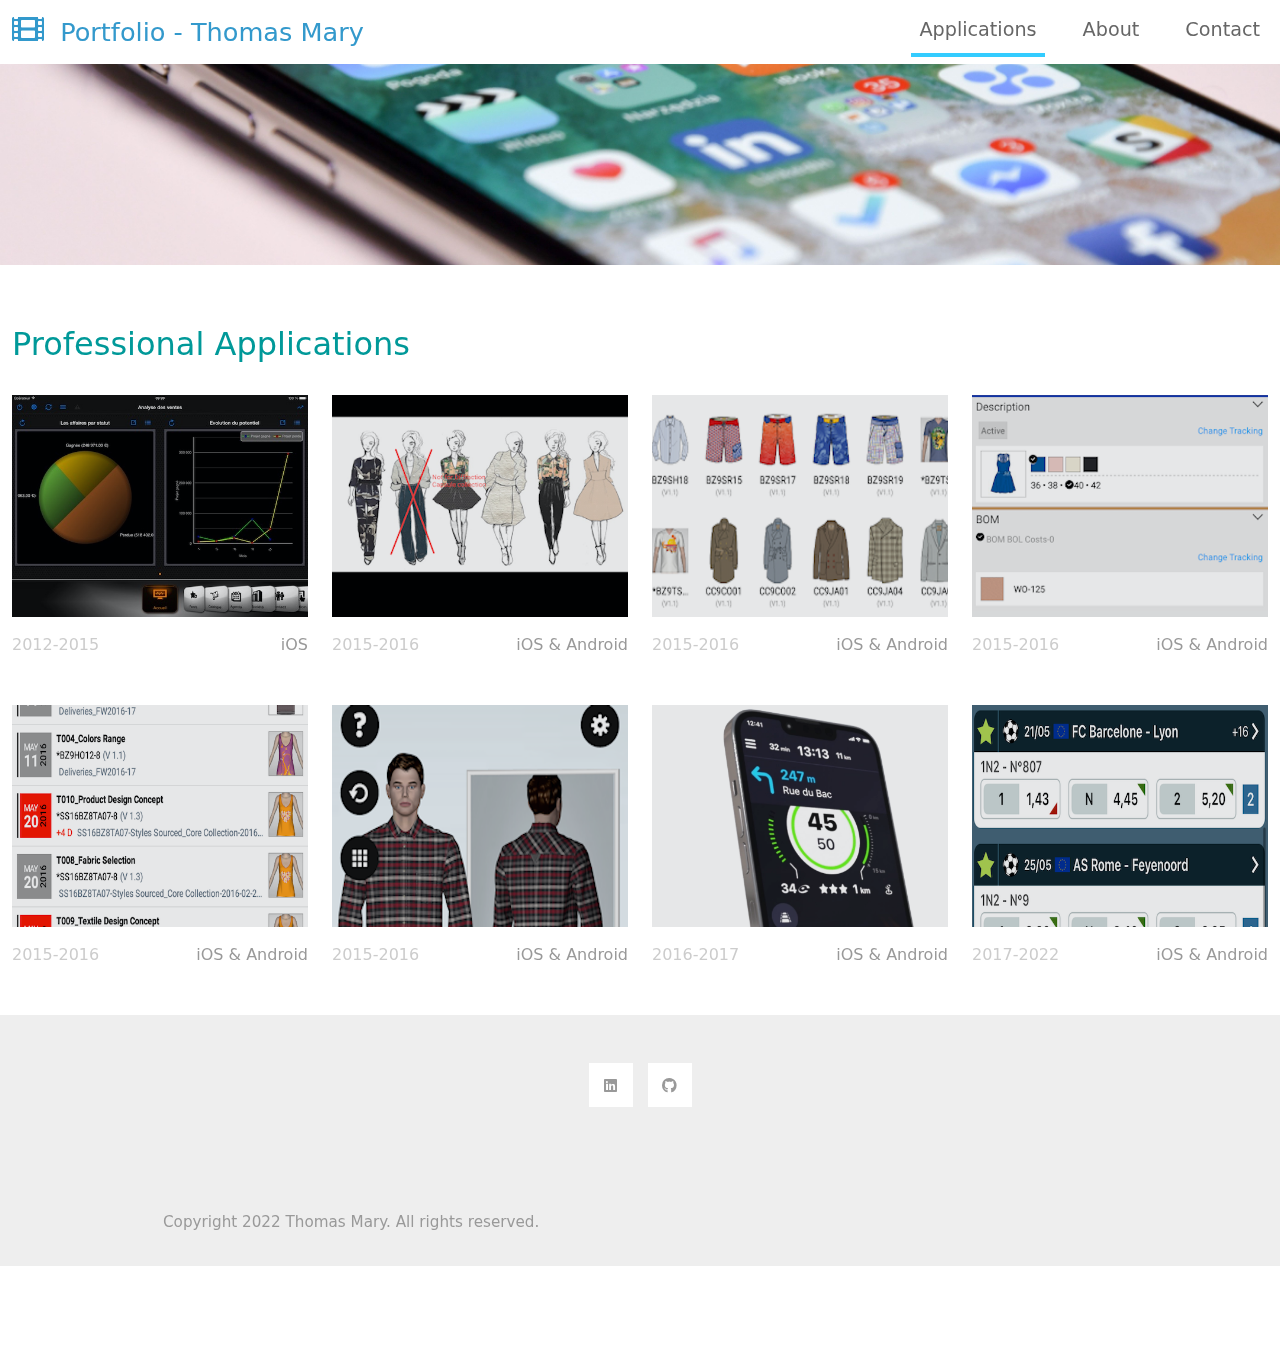
<file: index.html>
<!DOCTYPE html>
<html lang="en">
<head>
    <meta charset="UTF-8">
    <meta name="viewport" content="width=device-width, initial-scale=1.0">
    <title>Portfolio - Thomas Mary</title>
    <link rel="stylesheet" href="css/bootstrap.min.css">
    <link rel="stylesheet" href="fontawesome/css/all.min.css">
    <link rel="stylesheet" href="css/templatemo-style.css">

</head>
<body>
    <!-- Page Loader -->
    <div id="loader-wrapper">
        <div id="loader"></div>

        <div class="loader-section section-left"></div>
        <div class="loader-section section-right"></div>

    </div>
    <nav class="navbar navbar-expand-lg">
        <div class="container-fluid">
            <a class="navbar-brand" href="#">
                <i class="fas fa-film mr-2"></i>
                Portfolio - Thomas Mary
            </a>
            <button class="navbar-toggler" type="button" data-toggle="collapse" data-target="#navbarSupportedContent" aria-controls="navbarSupportedContent" aria-expanded="false" aria-label="Toggle navigation">
                <i class="fas fa-bars"></i>
            </button>
            <div class="collapse navbar-collapse" id="navbarSupportedContent">
            <ul class="navbar-nav ml-auto mb-2 mb-lg-0">
                <li class="nav-item">
                    <a class="nav-link nav-link-1 active" aria-current="page" href="index.html">Applications</a>
                </li>
                <li class="nav-item">
                    <a class="nav-link nav-link-3" href="about.html">About</a>
                </li>
                <li class="nav-item">
                    <a class="nav-link nav-link-4" href="contact.html">Contact</a>
                </li>
            </ul>
            </div>
        </div>
    </nav>


    <div class="tm-hero d-flex justify-content-center align-items-center" data-parallax="scroll" data-image-src="img/iphone.jpg">
    </div>


    <div class="container-fluid tm-container-content tm-mt-60">
        <div class="row mb-4">
            <h2 class="col-6 tm-text-primary">Professional Applications</h2>
        </div>
        <div class="row tm-mb-90 tm-gallery">
        	<div class="col-xl-3 col-lg-4 col-md-6 col-sm-6 col-12 mb-5">
                <figure class="effect-ming tm-video-item">
                    <img src="img/xo/xo-6.jpeg" alt="Image" class="img-fluid">
                    <figcaption class="d-flex align-items-center justify-content-center">
                        <h2>XO CRM</h2>
                        <a href="xo-details.html">View more</a>
                    </figcaption>
                </figure>
                <div class="d-flex justify-content-between tm-text-gray">
                    <span class="tm-text-gray-light">2012-2015</span>
                    <span>iOS</span>
                </div>
            </div>

            <div class="col-xl-3 col-lg-4 col-md-6 col-sm-6 col-12 mb-5">
                <figure class="effect-ming tm-video-item">
                    <img src="img/lectra/snapshot/unamed2.png" alt="Image" class="img-fluid">
                    <figcaption class="d-flex align-items-center justify-content-center">
                        <h2>Lectra SnapShot</h2>
                        <a href="lectra-snapshot.html">View more</a>
                    </figcaption>
                </figure>
                <div class="d-flex justify-content-between tm-text-gray">
                    <span class="tm-text-gray-light">2015-2016</span>
                    <span>iOS & Android</span>
                </div>
            </div>

            <div class="col-xl-3 col-lg-4 col-md-6 col-sm-6 col-12 mb-5">
                <figure class="effect-ming tm-video-item">
                    <img src="img/lectra/collection/preview.png" alt="Image" class="img-fluid">
                    <figcaption class="d-flex align-items-center justify-content-center">
                        <h2>Lectra Collection</h2>
                        <a href="lectra-collection.html">View more</a>
                    </figcaption>
                </figure>
                <div class="d-flex justify-content-between tm-text-gray">
                    <span class="tm-text-gray-light">2015-2016</span>
                    <span>iOS & Android</span>
                </div>
            </div>

            <div class="col-xl-3 col-lg-4 col-md-6 col-sm-6 col-12 mb-5">
                <figure class="effect-ming tm-video-item">
                    <img src="img/lectra/collectionadvanced/preview.png" alt="Image" class="img-fluid">
                    <figcaption class="d-flex align-items-center justify-content-center">
                        <h2>Lectra Collection Advanced</h2>
                        <a href="lectra-collection-advanced.html">View more</a>
                    </figcaption>
                </figure>
                <div class="d-flex justify-content-between tm-text-gray">
                    <span class="tm-text-gray-light">2015-2016</span>
                    <span>iOS & Android</span>
                </div>
            </div>

            <div class="col-xl-3 col-lg-4 col-md-6 col-sm-6 col-12 mb-5">
                <figure class="effect-ming tm-video-item">
                    <img src="img/lectra/todolist/preview.png" alt="Image" class="img-fluid">
                    <figcaption class="d-flex align-items-center justify-content-center">
                        <h2>Lectra To Do List</h2>
                        <a href="lectra-todolist.html">View more</a>
                    </figcaption>
                </figure>
                <div class="d-flex justify-content-between tm-text-gray">
                    <span class="tm-text-gray-light">2015-2016</span>
                    <span>iOS & Android</span>
                </div>
            </div>

            <div class="col-xl-3 col-lg-4 col-md-6 col-sm-6 col-12 mb-5">
                <figure class="effect-ming tm-video-item">
                    <img src="img/lectra/3dreview/preview.png" alt="Image" class="img-fluid">
                    <figcaption class="d-flex align-items-center justify-content-center">
                        <h2>Lectra 3D Review</h2>
                        <a href="lectra-3d-review.html">View more</a>
                    </figcaption>
                </figure>
                <div class="d-flex justify-content-between tm-text-gray">
                    <span class="tm-text-gray-light">2015-2016</span>
                    <span>iOS & Android</span>
                </div>
            </div>

            <div class="col-xl-3 col-lg-4 col-md-6 col-sm-6 col-12 mb-5">
                <figure class="effect-ming tm-video-item">
                    <img src="img/coyote/preview.png" alt="Image" class="img-fluid">
                    <figcaption class="d-flex align-items-center justify-content-center">
                        <h2>Coyote</h2>
                        <a href="coyote.html">View more</a>
                    </figcaption>
                </figure>
                <div class="d-flex justify-content-between tm-text-gray">
                    <span class="tm-text-gray-light">2016-2017</span>
                    <span>iOS & Android</span>
                </div>
            </div>

            <div class="col-xl-3 col-lg-4 col-md-6 col-sm-6 col-12 mb-5">
                <figure class="effect-ming tm-video-item">
                    <img src="img/pronosoft/preview.png" alt="Image" class="img-fluid">
                    <figcaption class="d-flex align-items-center justify-content-center">
                        <h2>Pronosoft</h2>
                        <a href="pronosoft.html">View more</a>
                    </figcaption>
                </figure>
                <div class="d-flex justify-content-between tm-text-gray">
                  <span class="tm-text-gray-light">2017-2022</span>
                  <span>iOS & Android</span>
                </div>
            </div>

<!--
            <div class="row mb-4">
                <h2 class="col-6 tm-text-primary">Personal Applications</h2>
            </div>
-->


            <footer class="tm-bg-gray pt-5 pb-3 tm-text-gray tm-footer">
                <div class="container-fluid tm-container-small">
                    <div class="row">
                        <div class="col-lg-12 col-md-12 col-sm-12 col-12 px-5 mb-5">
                            <ul class="tm-social-links d-flex justify-content-center pl-0 mb-5">
                                <li class="mb-2"><a href="https://www.linkedin.com/in/thomas-mary-87622aa5/"><i class="fab fa-linkedin"></i></a></li>
                                <li class="mb-2"><a href="https://github.com/ThomasMary40"><i class="fab fa-github"></i></a></li>
                            </ul>
                        </div>
                    </div>
                    <div class="row">
                        <div class="col-lg-12 col-md-12 col-12 px-5 mb-3">
                            Copyright 2022 Thomas Mary. All rights reserved.
                        </div>
                    </div>
                </div>
            </footer>

    <script src="js/plugins.js"></script>
    <script>
        $(window).on("load", function() {
            $('body').addClass('loaded');
        });
    </script>
</body>
</html>
</file>
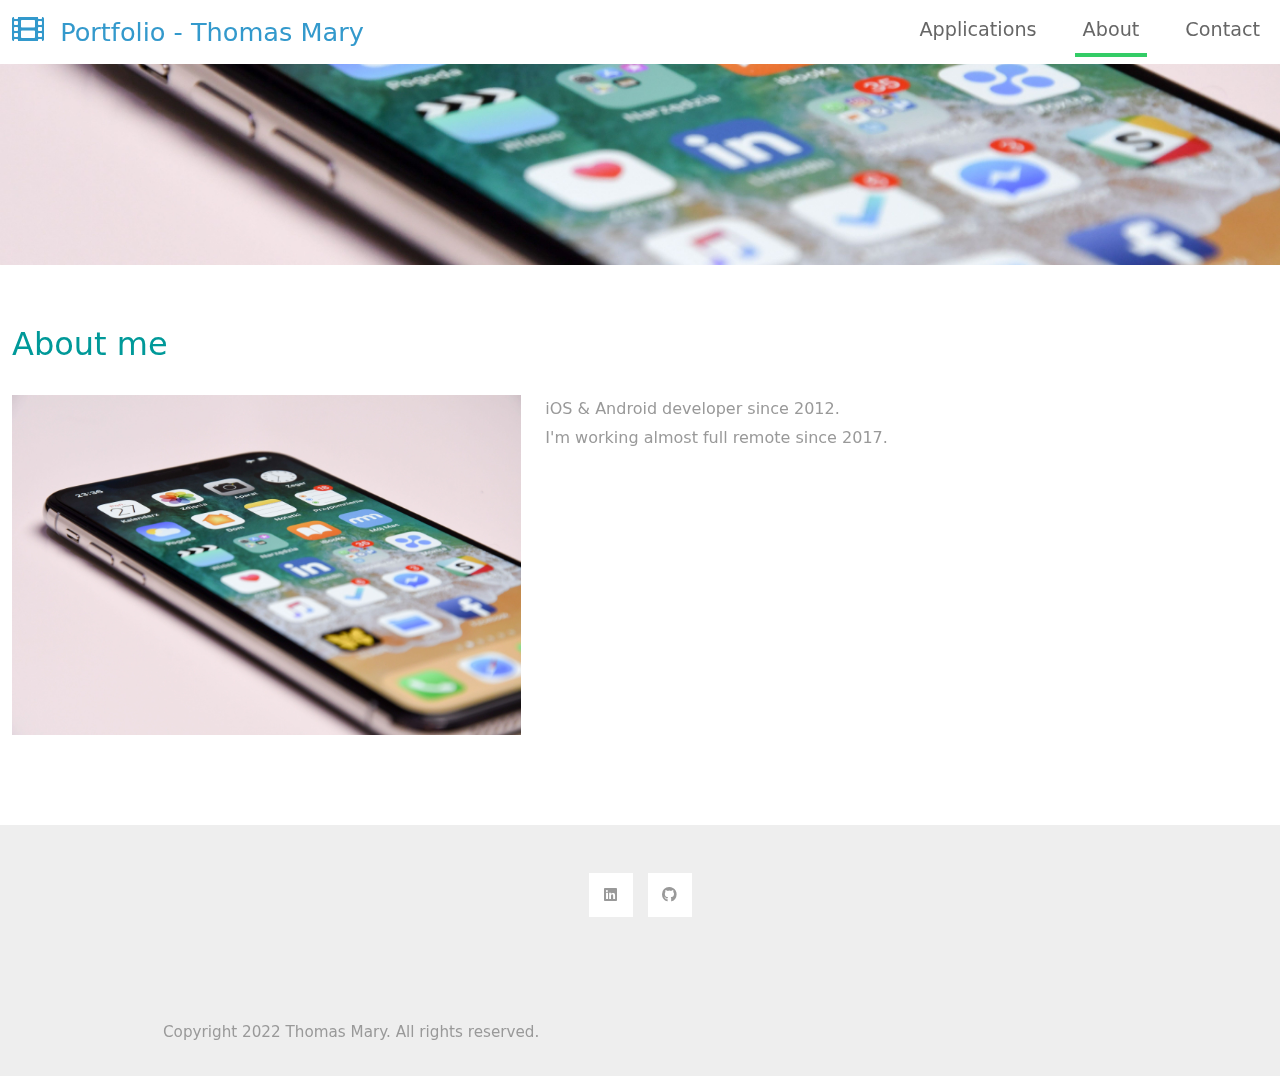
<file: about.html>
<!DOCTYPE html>
<html lang="en">
<head>
    <meta charset="UTF-8">
    <meta name="viewport" content="width=device-width, initial-scale=1.0">
    <title>Portfolio - Thomas Mary</title>
    <link rel="stylesheet" href="css/bootstrap.min.css">
    <link rel="stylesheet" href="fontawesome/css/all.min.css">
    <link rel="stylesheet" href="css/templatemo-style.css">
</head>
<body>
    <!-- Page Loader -->
    <div id="loader-wrapper">
        <div id="loader"></div>

        <div class="loader-section section-left"></div>
        <div class="loader-section section-right"></div>

    </div>
    <nav class="navbar navbar-expand-lg">
        <div class="container-fluid">
            <a class="navbar-brand" href="index.html">
                <i class="fas fa-film mr-2"></i>
                Portfolio - Thomas Mary
            </a>
            <button class="navbar-toggler" type="button" data-toggle="collapse" data-target="#navbarSupportedContent" aria-controls="navbarSupportedContent" aria-expanded="false" aria-label="Toggle navigation">
                <i class="fas fa-bars"></i>
            </button>
            <div class="collapse navbar-collapse" id="navbarSupportedContent">
            <ul class="navbar-nav ml-auto mb-2 mb-lg-0">
                <li class="nav-item">
                    <a class="nav-link nav-link-1" href="index.html">Applications</a>
                </li>
                <li class="nav-item">
                    <a class="nav-link nav-link-3 active" aria-current="page" href="about.html">About</a>
                </li>
                <li class="nav-item">
                    <a class="nav-link nav-link-4" href="contact.html">Contact</a>
                </li>
            </ul>
            </div>
        </div>
    </nav>

    <div class="tm-hero d-flex justify-content-center align-items-center" data-parallax="scroll" data-image-src="img/iphone.jpg"></div>

    <div class="container-fluid tm-mt-60">
        <div class="row mb-4">
            <h2 class="col-12 tm-text-primary">About me</h2>
        </div>
        <div class="row tm-mb-74 tm-row-1640">
            <div class="col-lg-5 col-md-6 col-12 mb-3">
                <img src="img/iphone.jpg" alt="Image" class="img-fluid">
            </div>
            <div class="col-lg-7 col-md-6 col-12">
                <div class="tm-about-img-text">
                  <p class="mb-4">
                    iOS & Android developer since 2012.<br>
                    I'm working almost full remote since 2017.
                  </p>
                </div>
            </div>
        </div>
    </div> <!-- container-fluid, tm-container-content -->

    <footer class="tm-bg-gray pt-5 pb-3 tm-text-gray tm-footer">
        <div class="container-fluid tm-container-small">
            <div class="row">
                <div class="col-lg-12 col-md-12 col-sm-12 col-12 px-5 mb-5">
                    <ul class="tm-social-links d-flex justify-content-center pl-0 mb-5">
                        <li class="mb-2"><a href="https://www.linkedin.com/in/thomas-mary-87622aa5/"><i class="fab fa-linkedin"></i></a></li>
                        <li class="mb-2"><a href="https://github.com/ThomasMary40"><i class="fab fa-github"></i></a></li>
                    </ul>
                </div>
            </div>
            <div class="row">
                <div class="col-lg-12 col-md-12 col-12 px-5 mb-3">
                    Copyright 2022 Thomas Mary. All rights reserved.
                </div>
            </div>
        </div>
    </footer>

    <script src="js/plugins.js"></script>
    <script>
        $(window).on("load", function() {
            $('body').addClass('loaded');
        });
    </script>
</body>
</html>
</file>
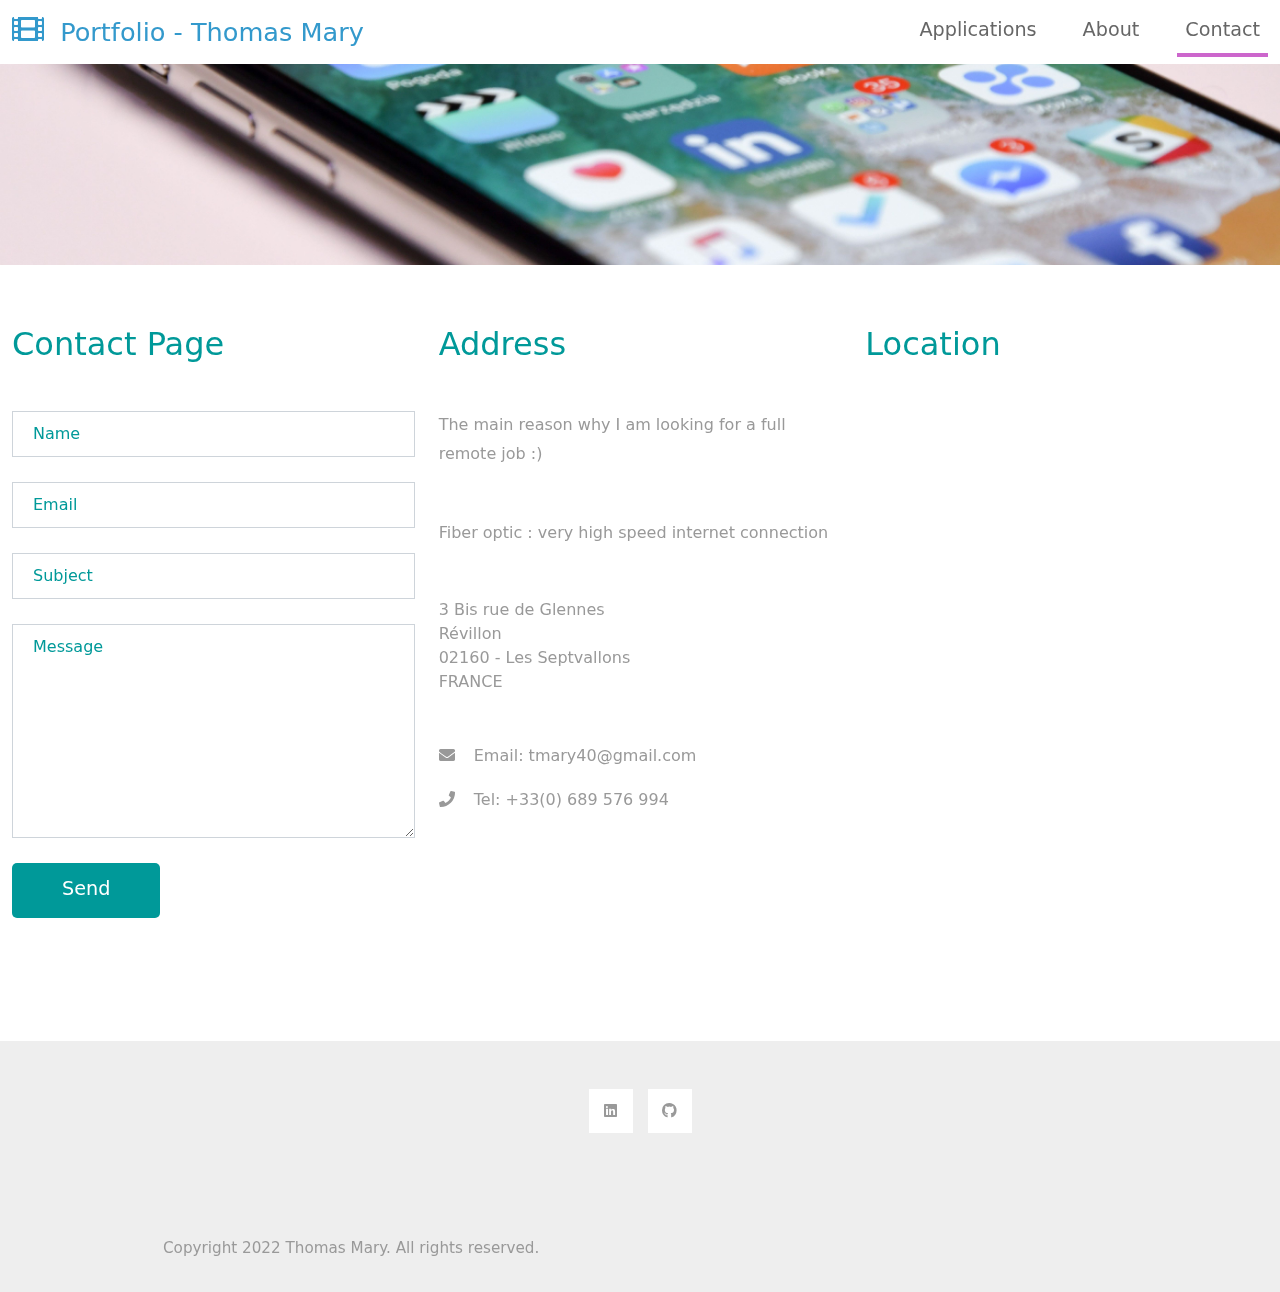
<file: contact.html>
<!DOCTYPE html>
<html lang="en">
<head>
    <meta charset="UTF-8">
    <meta name="viewport" content="width=device-width, initial-scale=1.0">
    <title>Portfolio - Thomas Mary</title>
    <link rel="stylesheet" href="css/bootstrap.min.css">
    <link rel="stylesheet" href="fontawesome/css/all.min.css">
    <link rel="stylesheet" href="css/templatemo-style.css">
</head>
<body>
    <!-- Page Loader -->
    <div id="loader-wrapper">
        <div id="loader"></div>

        <div class="loader-section section-left"></div>
        <div class="loader-section section-right"></div>

    </div>
    <nav class="navbar navbar-expand-lg">
        <div class="container-fluid">
            <a class="navbar-brand" href="index.html">
                <i class="fas fa-film mr-2"></i>
                Portfolio - Thomas Mary
            </a>
            <button class="navbar-toggler" type="button" data-toggle="collapse" data-target="#navbarSupportedContent" aria-controls="navbarSupportedContent" aria-expanded="false" aria-label="Toggle navigation">
                <i class="fas fa-bars"></i>
            </button>
            <div class="collapse navbar-collapse" id="navbarSupportedContent">
            <ul class="navbar-nav ml-auto mb-2 mb-lg-0">
                <li class="nav-item">
                    <a class="nav-link nav-link-1" href="index.html">Applications</a>
                </li>
                <li class="nav-item">
                    <a class="nav-link nav-link-3" href="about.html">About</a>
                </li>
                <li class="nav-item">
                    <a class="nav-link nav-link-4 active" aria-current="page" href="contact.html">Contact</a>
                </li>
            </ul>
            </div>
        </div>
    </nav>

    <div class="tm-hero d-flex justify-content-center align-items-center" data-parallax="scroll" data-image-src="img/iphone.jpg"></div>

    <div class="container-fluid tm-mt-60">
        <div class="row tm-mb-50">
            <div class="col-lg-4 col-12 mb-5">
                <h2 class="tm-text-primary mb-5">Contact Page</h2>
                <form action="mailto:tmary40@gmail.com" id="contact-form" action="" method="POST" class="tm-contact-form mx-auto">
                    <div class="form-group">
                        <input type="text" name="name" class="form-control rounded-0" placeholder="Name" required />
                    </div>
                    <div class="form-group">
                        <input type="email" name="email" class="form-control rounded-0" placeholder="Email" required />
                    </div>
                    <div class="form-group">
                        <input type="text" name="ubject" class="form-control rounded-0" placeholder="Subject" required />
                    </div>
                    <div class="form-group">
                        <textarea rows="8" name="message" class="form-control rounded-0" placeholder="Message" required=></textarea>
                    </div>

                    <div class="form-group tm-text-right">
                        <button type="submit" class="btn btn-primary">Send</button>
                    </div>
                </form>
            </div>
            <div class="col-lg-4 col-12 mb-5">
                <div class="tm-address-col">
                    <h2 class="tm-text-primary mb-5">Address</h2>
                    <p class="tm-mb-50">The main reason why I am looking for a full remote job :)</p>
                    <p class="tm-mb-50">Fiber optic : very high speed internet connection</p>
                    <address class="tm-text-gray tm-mb-50">
                        3 Bis rue de Glennes<br>
                        Révillon<br>
                        02160 - Les Septvallons<br>
                        FRANCE
                    </address>
                    <ul class="tm-contacts">
                        <li>
                            <a href="#" class="tm-text-gray">
                                <i class="fas fa-envelope"></i>
                                Email: tmary40@gmail.com
                            </a>
                        </li>
                        <li>
                            <a href="#" class="tm-text-gray">
                                <i class="fas fa-phone"></i>
                                Tel: +33(0) 689 576 994
                            </a>
                        </li>
                        <li>
                        </li>
                    </ul>
                </div>
            </div>
            <div class="col-lg-4 col-12">
                <h2 class="tm-text-primary mb-5">Location</h2>
                <!-- Map -->
                <div class="mapouter mb-4">
                    <div class="gmap-canvas">
                        <iframe width="100%" height="520" id="gmap-canvas"
                            src="https://maps.google.com/maps?q=Révillon,+02160+Les+Septvallons,+France&t=&z=13&ie=UTF8&iwloc=&output=embed"
                            frameborder="0" scrolling="no" marginheight="0" marginwidth="0"></iframe>
                    </div>
                </div>
            </div>
        </div>

    </div> <!-- container-fluid, tm-container-content -->

    <footer class="tm-bg-gray pt-5 pb-3 tm-text-gray tm-footer">
        <div class="container-fluid tm-container-small">
            <div class="row">
                <div class="col-lg-12 col-md-12 col-sm-12 col-12 px-5 mb-5">
                    <ul class="tm-social-links d-flex justify-content-center pl-0 mb-5">
                        <li class="mb-2"><a href="https://www.linkedin.com/in/thomas-mary-87622aa5/"><i class="fab fa-linkedin"></i></a></li>
                        <li class="mb-2"><a href="https://github.com/ThomasMary40"><i class="fab fa-github"></i></a></li>
                    </ul>
                </div>
            </div>
            <div class="row">
                <div class="col-lg-12 col-md-12 col-12 px-5 mb-3">
                    Copyright 2022 Thomas Mary. All rights reserved.
                </div>
            </div>
        </div>
    </footer>

    <script src="js/plugins.js"></script>
    <script>
        $(window).on("load", function() {
            $('body').addClass('loaded');
        });
    </script>
</body>
</html>
</file>
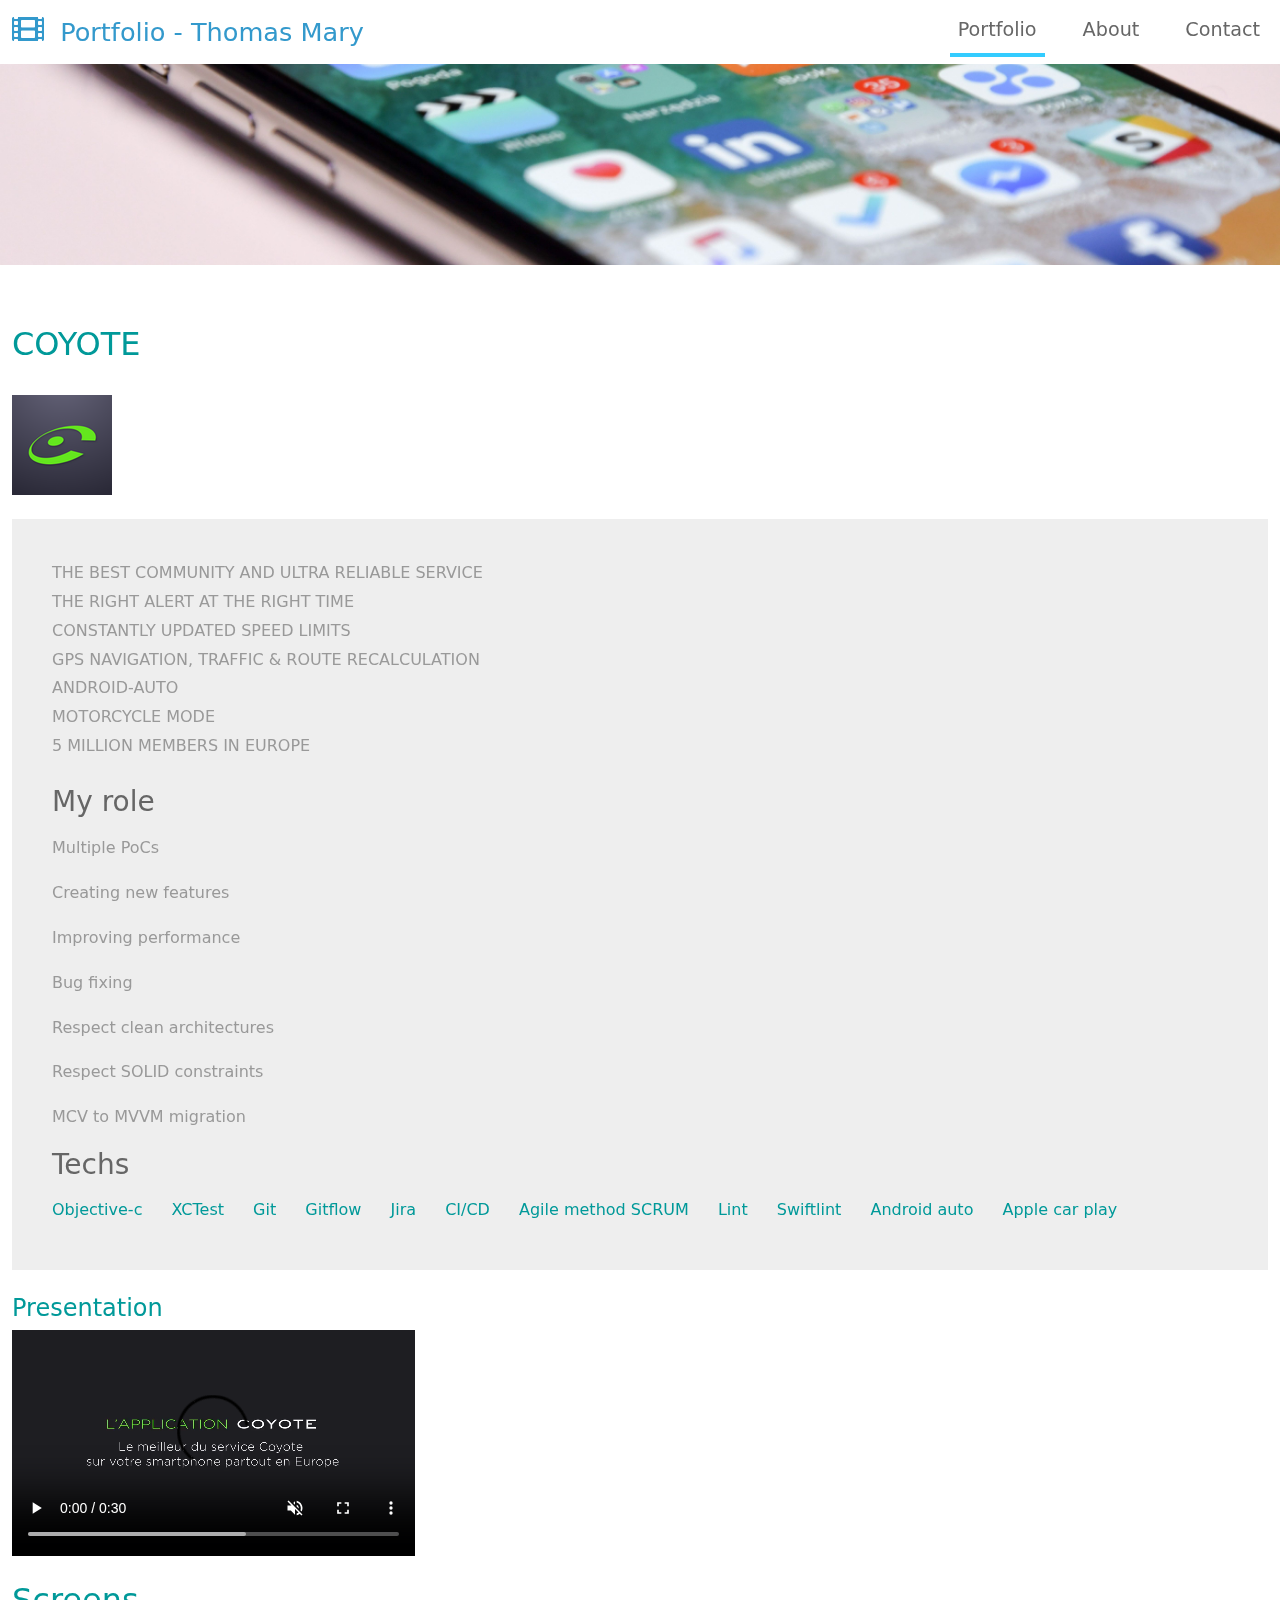
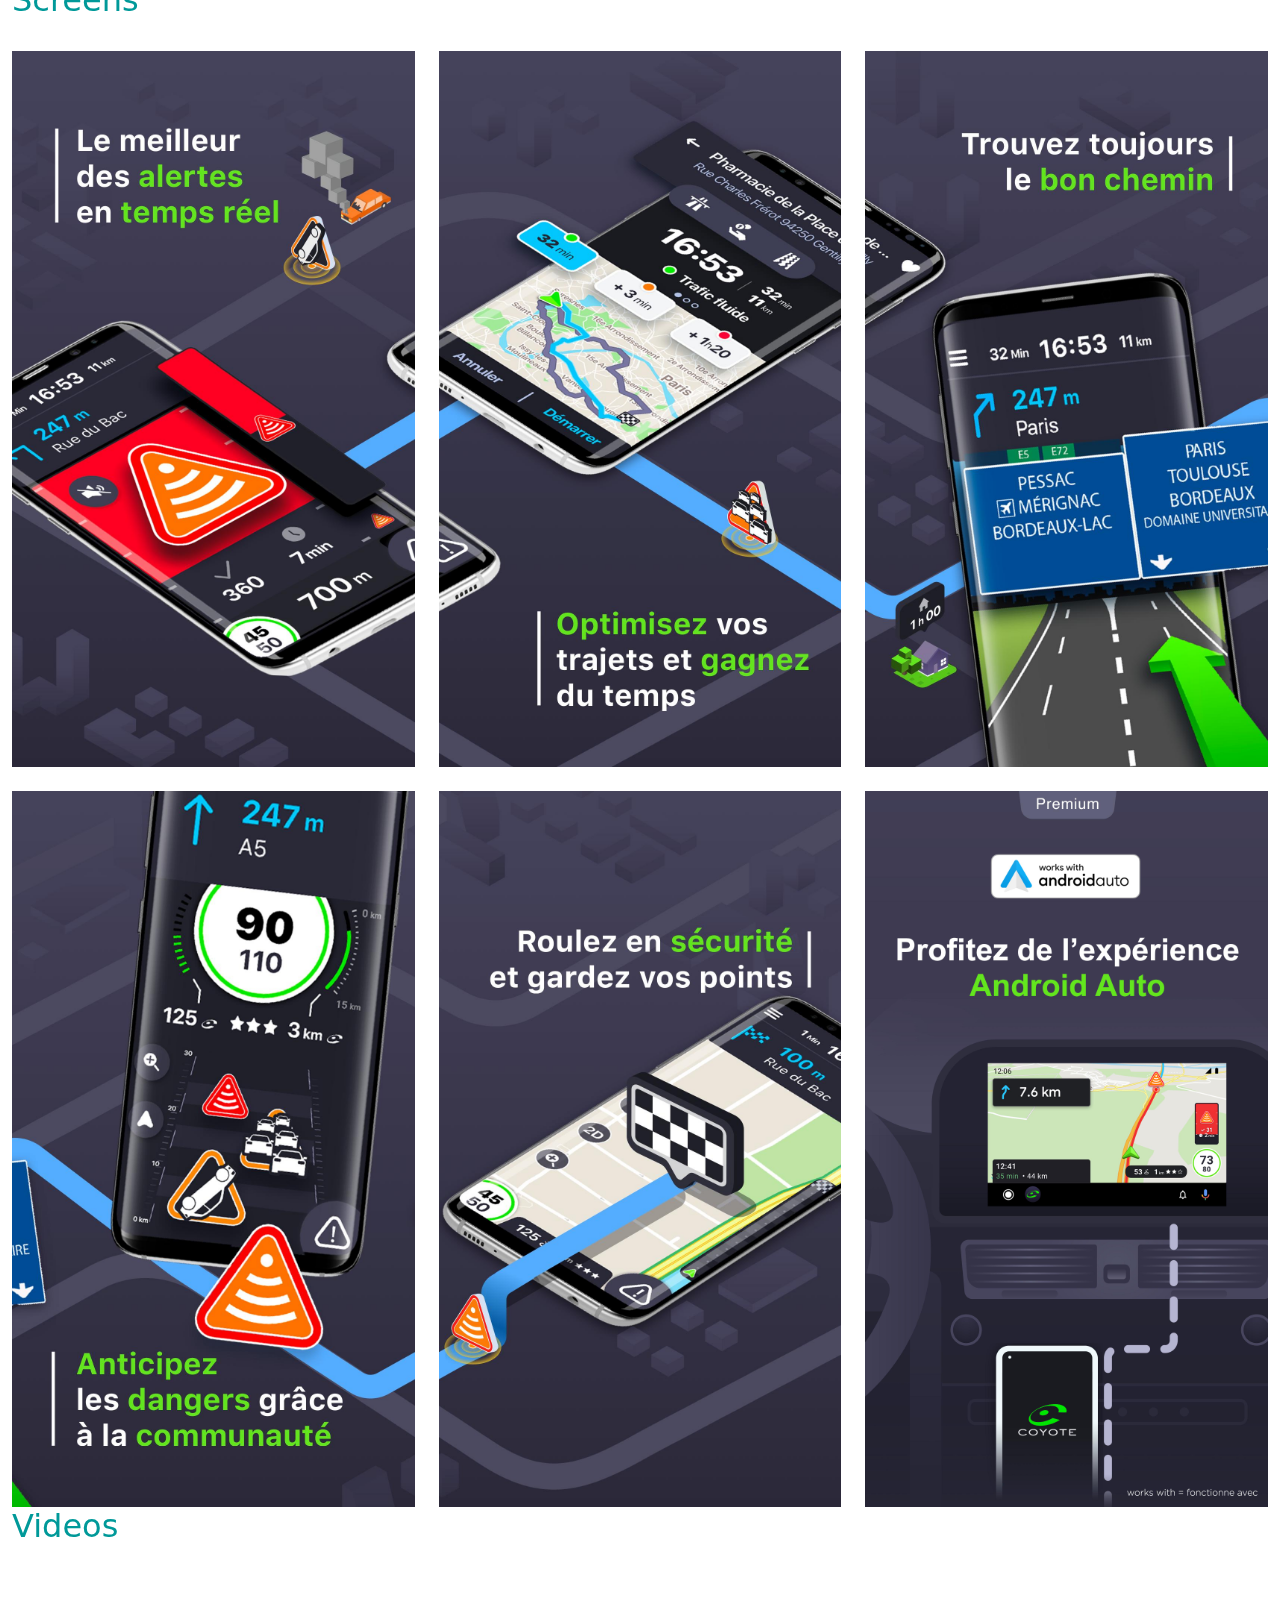
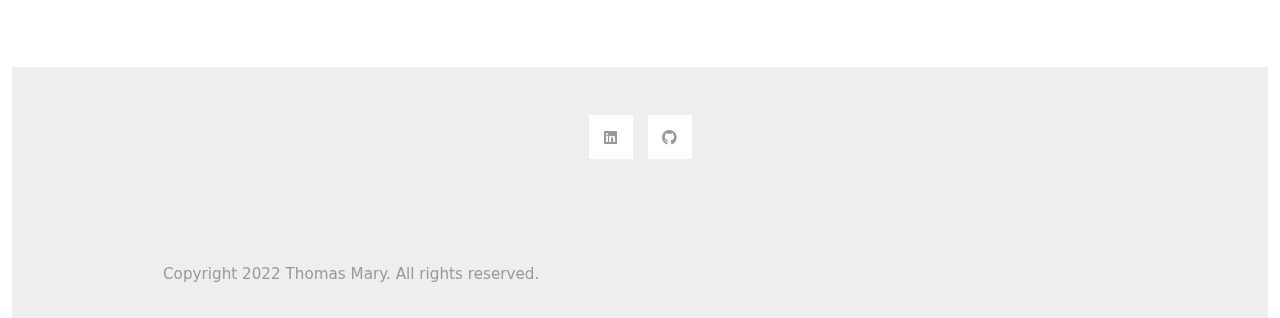
<file: coyote.html>
<!DOCTYPE html>
<html lang="en">
<head>
    <meta charset="UTF-8">
    <meta name="viewport" content="width=device-width, initial-scale=1.0">
    <title>COYOTE</title>
    <link rel="stylesheet" type="text/css" href="css/bootstrap.min.css">
    <link rel="stylesheet" type="text/css" href="fontawesome/css/all.min.css">
    <link rel="stylesheet" type="text/css" href="css/templatemo-style.css">
</head>
<body>
    <!-- Page Loader -->
    <div id="loader-wrapper">
        <div id="loader"></div>

        <div class="loader-section section-left"></div>
        <div class="loader-section section-right"></div>

    </div>
    <nav class="navbar navbar-expand-lg">
        <div class="container-fluid">
            <a class="navbar-brand" href="index.html">
                <i class="fas fa-film mr-2"></i>
                Portfolio - Thomas Mary
            </a>
            <button class="navbar-toggler" type="button" data-toggle="collapse" data-target="#navbarSupportedContent" aria-controls="navbarSupportedContent" aria-expanded="false" aria-label="Toggle navigation">
                <i class="fas fa-bars"></i>
            </button>
            <div class="collapse navbar-collapse" id="navbarSupportedContent">
            <ul class="navbar-nav ml-auto mb-2 mb-lg-0">
                <li class="nav-item">
                    <a class="nav-link nav-link-1 active" aria-current="page" href="index.html">Portfolio</a>
                </li>
                <li class="nav-item">
                    <a class="nav-link nav-link-3" href="about.html">About</a>
                </li>
                <li class="nav-item">
                    <a class="nav-link nav-link-4" href="contact.html">Contact</a>
                </li>
            </ul>
            </div>
        </div>
    </nav>

    <div class="tm-hero d-flex justify-content-center align-items-center" data-parallax="scroll" data-image-src="img/iphone.jpg">
        <form class="d-flex tm-search-form">
        </form>
    </div>

    <div class="container-fluid tm-container-content tm-mt-60">
        <div class="row mb-4">
            <h2 class="col-12 tm-text-primary">COYOTE</h2>
        </div>
        <div class="col-xl-1 col-lg-1 col-md-6 col-sm-12">
            <img src="img/coyote/logo.webp" alt="Image" class="img-fluid">
        </div>
        <div>
            <br/>
        </div>
        <div class="row tm-mb-90">
          <div class="col-xl-12 col-lg-12 col-md-12 col-sm-12">
              <div class="tm-bg-gray tm-video-details">
                  <div class="mb-4">
                      <p>
                        THE BEST COMMUNITY AND ULTRA RELIABLE SERVICE<br>
                        THE RIGHT ALERT AT THE RIGHT TIME<br>
                        CONSTANTLY UPDATED SPEED LIMITS<br>
                        GPS NAVIGATION, TRAFFIC & ROUTE RECALCULATION<br>
                        ANDROID-AUTO<br>
                        MOTORCYCLE MODE<br>
                        5 MILLION MEMBERS IN EUROPE
                      </p>
                  </div>
                  <div>
                      <h3 class="tm-text-gray-dark mb-3">My role</h3>
                      <p>Multiple PoCs</p>
                      <p>Creating new features</p>
                      <p>Improving performance</p>
                      <p>Bug fixing</p>
                      <p>Respect clean architectures</p>
                      <p>Respect SOLID constraints</p>
                      <p>MCV to MVVM migration</p>
                  </div>
                  <div>
                      <h3 class="tm-text-gray-dark mb-3">Techs</h3>
                      <a href="#" class="tm-text-primary mr-4 mb-2 d-inline-block">Objective-c</a>
                      <a href="#" class="tm-text-primary mr-4 mb-2 d-inline-block">XCTest</a>
                      <a href="#" class="tm-text-primary mr-4 mb-2 d-inline-block">Git</a>
                      <a href="#" class="tm-text-primary mr-4 mb-2 d-inline-block">Gitflow</a>
                      <a href="#" class="tm-text-primary mr-4 mb-2 d-inline-block">Jira</a>
                      <a href="#" class="tm-text-primary mr-4 mb-2 d-inline-block">CI/CD</a>
                      <a href="#" class="tm-text-primary mr-4 mb-2 d-inline-block">Agile method SCRUM</a>
                      <a href="#" class="tm-text-primary mr-4 mb-2 d-inline-block">Lint</a>
                      <a href="#" class="tm-text-primary mr-4 mb-2 d-inline-block">Swiftlint</a>
                      <a href="#" class="tm-text-primary mr-4 mb-2 d-inline-block">Android auto</a>
                      <a href="#" class="tm-text-primary mr-4 mb-2 d-inline-block">Apple car play</a>
                  </div>
              </div>
          </div>

          <div>
              <br/>
          </div>

          <div class="col-xl-4 col-lg-4 col-md-6 col-sm-12">
              <h4 class="col-4 tm-text-primary">Presentation</h4>
              <video muted loop controls id="tm-video">
                  <source src="video/coyote/coyote.mp4" type="video/mp4">
              </video>
          </div>

          <div>
              <br/>
          </div>

          <div class="row mb-4">
              <h2 class="col-12 tm-text-primary">Screens</h2>
          </div>
          <div class="col-xl-4 col-lg-4 col-md-6 col-sm-12">
              <img src="img/coyote/screen-0.jpg" alt="Image" class="img-fluid">
          </div>
          <div class="col-xl-4 col-lg-4 col-md-6 col-sm-12">
              <img src="img/coyote/screen-1.jpg" alt="Image" class="img-fluid">
          </div>
          <div class="col-xl-4 col-lg-4 col-md-6 col-sm-12">
              <img src="img/coyote/screen-2.jpg" alt="Image" class="img-fluid">
          </div>
          <div>
              <br/>
          </div>
          <div class="col-xl-4 col-lg-4 col-md-6 col-sm-12">
              <img src="img/coyote/screen-3.jpg" alt="Image" class="img-fluid">
          </div>
          <div class="col-xl-4 col-lg-4 col-md-6 col-sm-12">
              <img src="img/coyote/screen-4.jpg" alt="Image" class="img-fluid">
          </div>
          <div class="col-xl-4 col-lg-4 col-md-6 col-sm-12">
              <img src="img/coyote/screen-5.jpg" alt="Image" class="img-fluid">
          </div>

            <div class="row mb-4">
                <h2 class="col-12 tm-text-primary">Videos</h2>
            </div>



        </div>


      <footer class="tm-bg-gray pt-5 pb-3 tm-text-gray tm-footer">
          <div class="container-fluid tm-container-small">
              <div class="row">
                  <div class="col-lg-12 col-md-12 col-sm-12 col-12 px-5 mb-5">
                      <ul class="tm-social-links d-flex justify-content-center pl-0 mb-5">
                          <li class="mb-2"><a href="https://www.linkedin.com/in/thomas-mary-87622aa5/"><i class="fab fa-linkedin"></i></a></li>
                          <li class="mb-2"><a href="https://github.com/ThomasMary40"><i class="fab fa-github"></i></a></li>
                      </ul>
                  </div>
              </div>
              <div class="row">
                  <div class="col-lg-12 col-md-12 col-12 px-5 mb-3">
                      Copyright 2022 Thomas Mary. All rights reserved.
                  </div>
              </div>
          </div>
      </footer>

    <script src="js/plugins.js"></script>
    <script>
        $(window).on("load", function() {
            $('body').addClass('loaded');
        });
    </script>
</body>
</html>
</file>
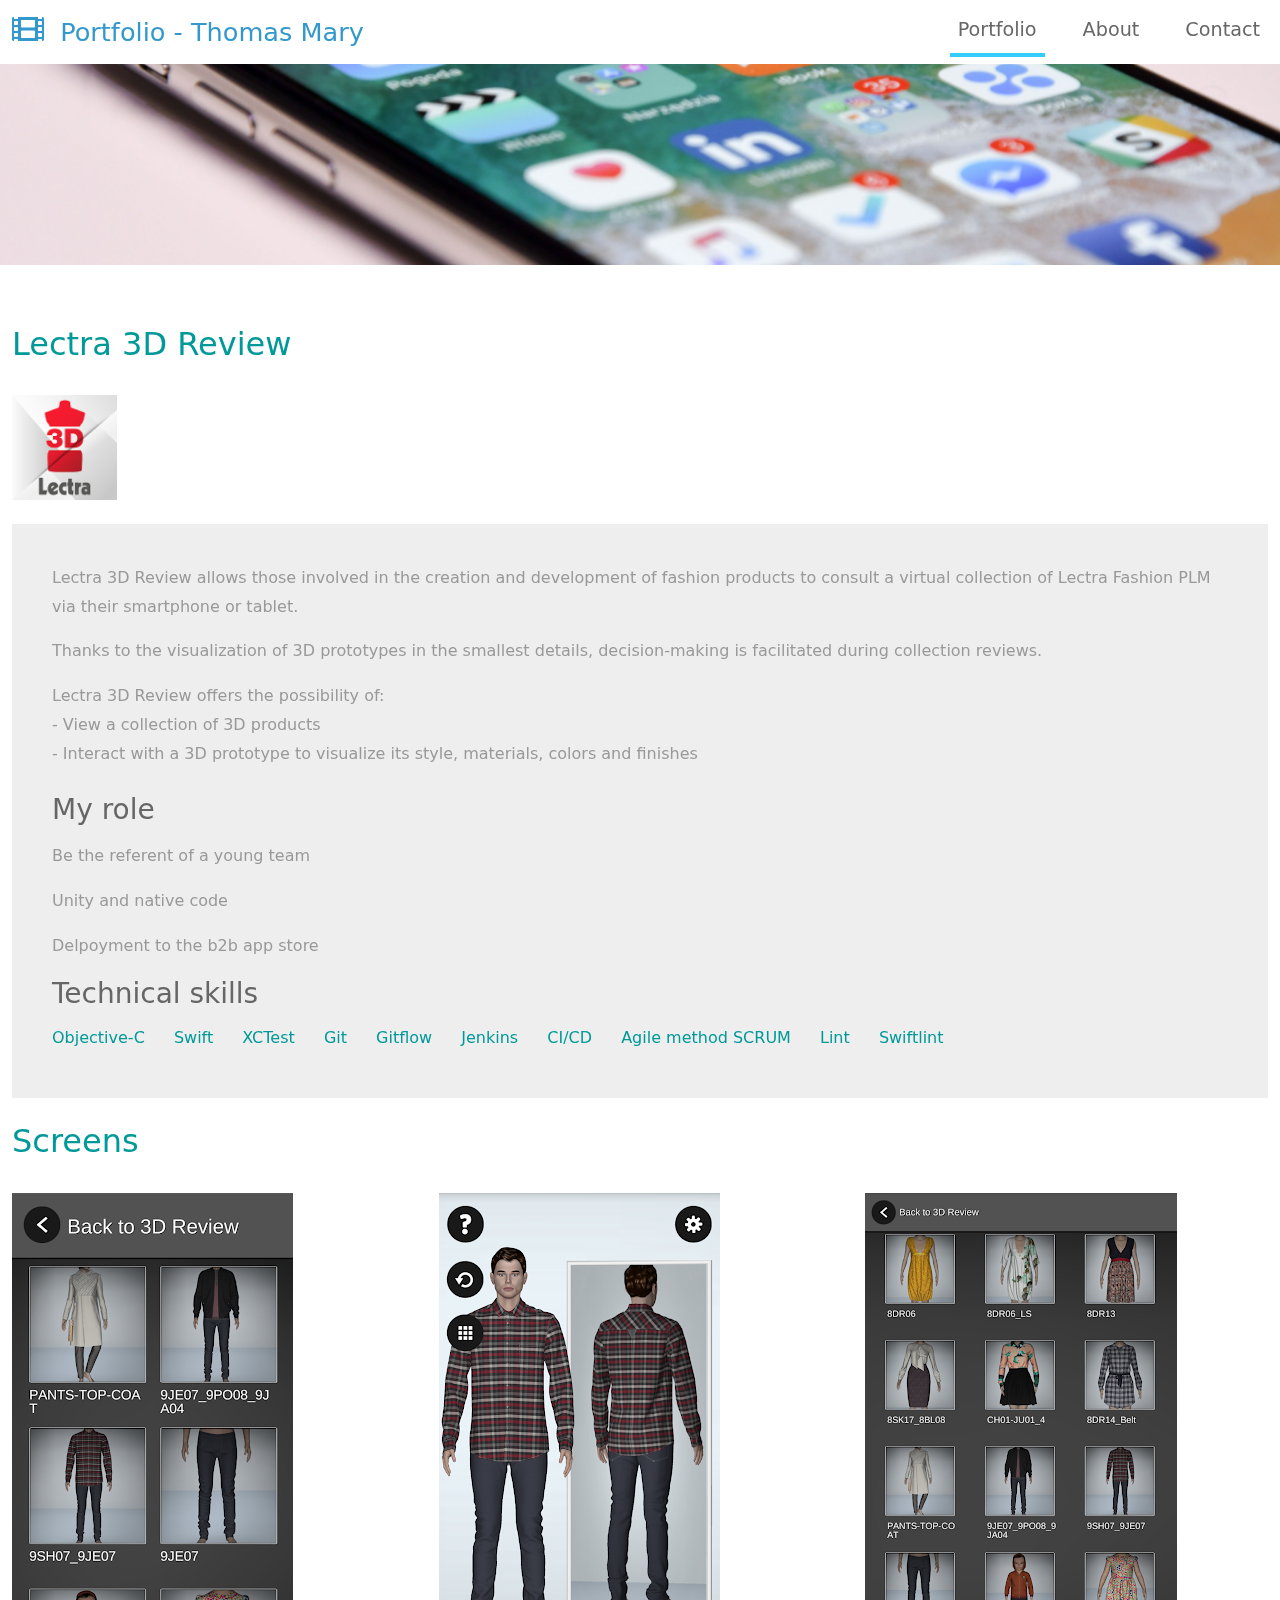
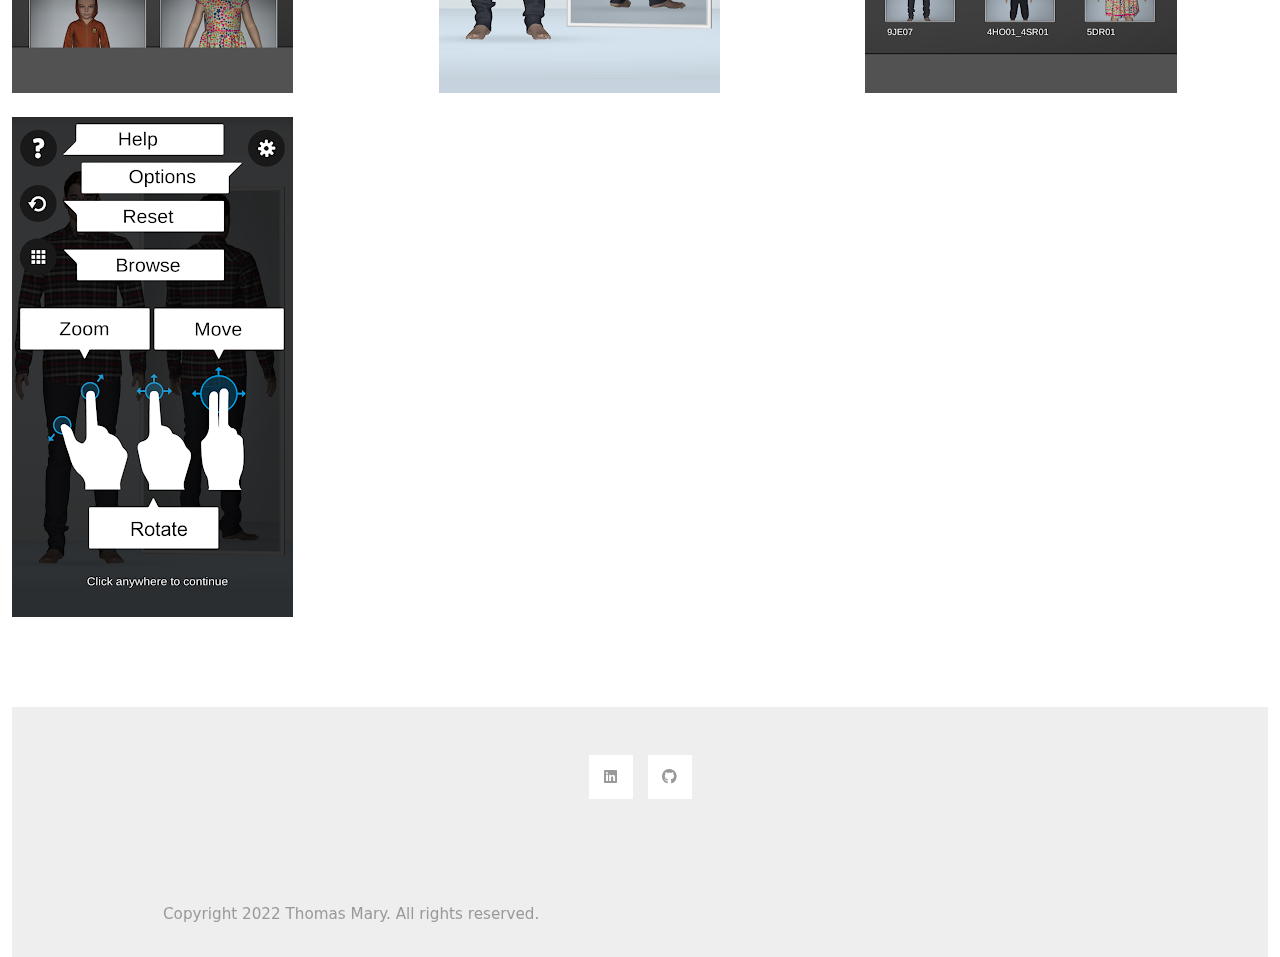
<file: lectra-3d-review.html>
<!DOCTYPE html>
<html lang="en">
<head>
    <meta charset="UTF-8">
    <meta name="viewport" content="width=device-width, initial-scale=1.0">
    <title>Lectra 3D Review</title>
    <link rel="stylesheet" type="text/css" href="css/bootstrap.min.css">
    <link rel="stylesheet" type="text/css" href="fontawesome/css/all.min.css">
    <link rel="stylesheet" type="text/css" href="css/templatemo-style.css">

</head>
<body>
    <!-- Page Loader -->
    <div id="loader-wrapper">
        <div id="loader"></div>

        <div class="loader-section section-left"></div>
        <div class="loader-section section-right"></div>

    </div>
    <nav class="navbar navbar-expand-lg">
        <div class="container-fluid">
            <a class="navbar-brand" href="index.html">
                <i class="fas fa-film mr-2"></i>
                Portfolio - Thomas Mary
            </a>
            <button class="navbar-toggler" type="button" data-toggle="collapse" data-target="#navbarSupportedContent" aria-controls="navbarSupportedContent" aria-expanded="false" aria-label="Toggle navigation">
                <i class="fas fa-bars"></i>
            </button>
            <div class="collapse navbar-collapse" id="navbarSupportedContent">
            <ul class="navbar-nav ml-auto mb-2 mb-lg-0">
                <li class="nav-item">
                    <a class="nav-link nav-link-1 active" aria-current="page" href="index.html">Portfolio</a>
                </li>
                <li class="nav-item">
                    <a class="nav-link nav-link-3" href="about.html">About</a>
                </li>
                <li class="nav-item">
                    <a class="nav-link nav-link-4" href="contact.html">Contact</a>
                </li>
            </ul>
            </div>
        </div>
    </nav>

    <div class="tm-hero d-flex justify-content-center align-items-center" data-parallax="scroll" data-image-src="img/iphone.jpg">
        <form class="d-flex tm-search-form">
        </form>
    </div>

    <div class="container-fluid tm-container-content tm-mt-60">
        <div class="row mb-4">
            <h2 class="col-12 tm-text-primary">Lectra 3D Review</h2>
        </div>

        <div class="col-xl-1 col-lg-1 col-md-6 col-sm-12">
            <img src="img/lectra/3dreview/logo.webp" alt="Image" class="img-fluid">
        </div>

        <br/>

        <div class="row tm-mb-90">
          <div class="col-xl-12 col-lg-12 col-md-12 col-sm-12">
              <div class="tm-bg-gray tm-video-details">
                  <div class="mb-4">
                    <p>Lectra 3D Review allows those involved in the creation and development of fashion products to consult a virtual collection of Lectra Fashion PLM via their smartphone or tablet.</p>
                    <p>Thanks to the visualization of 3D prototypes in the smallest details, decision-making is facilitated during collection reviews.</p>
                    <p>Lectra 3D Review offers the possibility of:</br>
                      - View a collection of 3D products</br>
                      - Interact with a 3D prototype to visualize its style, materials, colors and finishes</br>
                  </p>
                  </div>
                  <div>
                      <h3 class="tm-text-gray-dark mb-3">My role</h3>
                      <p>Be the referent of a young team</p>
                      <p>Unity and native code</p>
                      <p>Delpoyment to the b2b app store</p>
                  </div>
                  <div>
                      <h3 class="tm-text-gray-dark mb-3">Technical skills</h3>
                      <a href="#" class="tm-text-primary mr-4 mb-2 d-inline-block">Objective-C</a>
                      <a href="#" class="tm-text-primary mr-4 mb-2 d-inline-block">Swift</a>
                      <a href="#" class="tm-text-primary mr-4 mb-2 d-inline-block">XCTest</a>
                      <a href="#" class="tm-text-primary mr-4 mb-2 d-inline-block">Git</a>
                      <a href="#" class="tm-text-primary mr-4 mb-2 d-inline-block">Gitflow</a>
                      <a href="#" class="tm-text-primary mr-4 mb-2 d-inline-block">Jenkins</a>
                      <a href="#" class="tm-text-primary mr-4 mb-2 d-inline-block">CI/CD</a>
                      <a href="#" class="tm-text-primary mr-4 mb-2 d-inline-block">Agile method SCRUM</a>
                      <a href="#" class="tm-text-primary mr-4 mb-2 d-inline-block">Lint</a>
                      <a href="#" class="tm-text-primary mr-4 mb-2 d-inline-block">Swiftlint</a>
                  </div>

              </div>
          </div>
          <div>
              <br/>
          </div>
          <div class="row mb-4">
              <h2 class="col-12 tm-text-primary">Screens</h2>
          </div>
            <div class="col-xl-4 col-lg-4 col-md-6 col-sm-12">
                <img src="img/lectra/3dreview/screen_1.png" alt="Image" class="img-fluid">
            </div>
            <div class="col-xl-4 col-lg-4 col-md-6 col-sm-12">
                <img src="img/lectra/3dreview/screen_2.png" alt="Image" class="img-fluid">
            </div>
            <div class="col-xl-4 col-lg-4 col-md-6 col-sm-12">
                <img src="img/lectra/3dreview/screen_3.png" alt="Image" class="img-fluid">
            </div>
            <div>
                <br/>
            </div>
            <div class="col-xl-4 col-lg-4 col-md-6 col-sm-12">
                <img src="img/lectra/3dreview/screen_4.png" alt="Image" class="img-fluid">
            </div>


        </div>


        <footer class="tm-bg-gray pt-5 pb-3 tm-text-gray tm-footer">
            <div class="container-fluid tm-container-small">
                <div class="row">
                    <div class="col-lg-12 col-md-12 col-sm-12 col-12 px-5 mb-5">
                        <ul class="tm-social-links d-flex justify-content-center pl-0 mb-5">
                            <li class="mb-2"><a href="https://www.linkedin.com/in/thomas-mary-87622aa5/"><i class="fab fa-linkedin"></i></a></li>
                            <li class="mb-2"><a href="https://github.com/ThomasMary40"><i class="fab fa-github"></i></a></li>
                        </ul>
                    </div>
                </div>
                <div class="row">
                    <div class="col-lg-12 col-md-12 col-12 px-5 mb-3">
                        Copyright 2022 Thomas Mary. All rights reserved.
                    </div>
                </div>
            </div>
        </footer>

    <script src="js/plugins.js"></script>
    <script>
        $(window).on("load", function() {
            $('body').addClass('loaded');
        });
    </script>
</body>
</html>
</file>
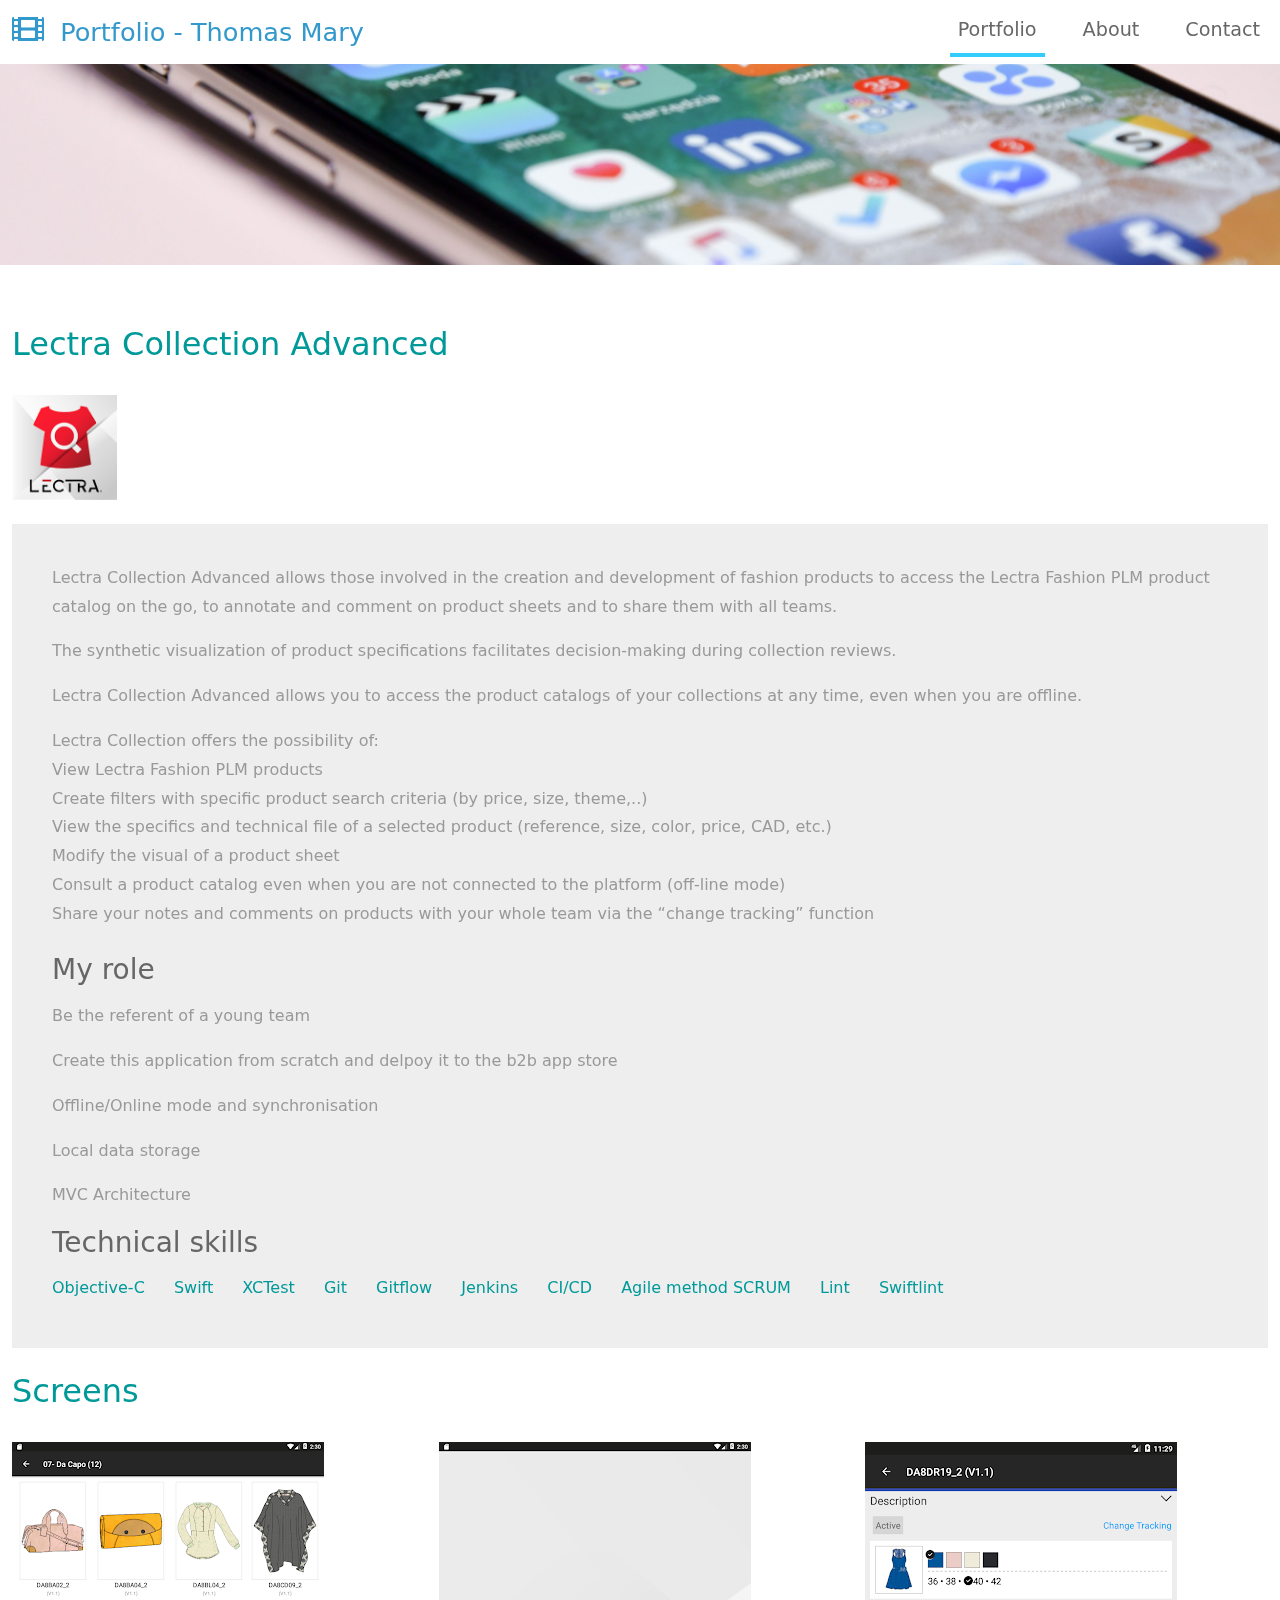
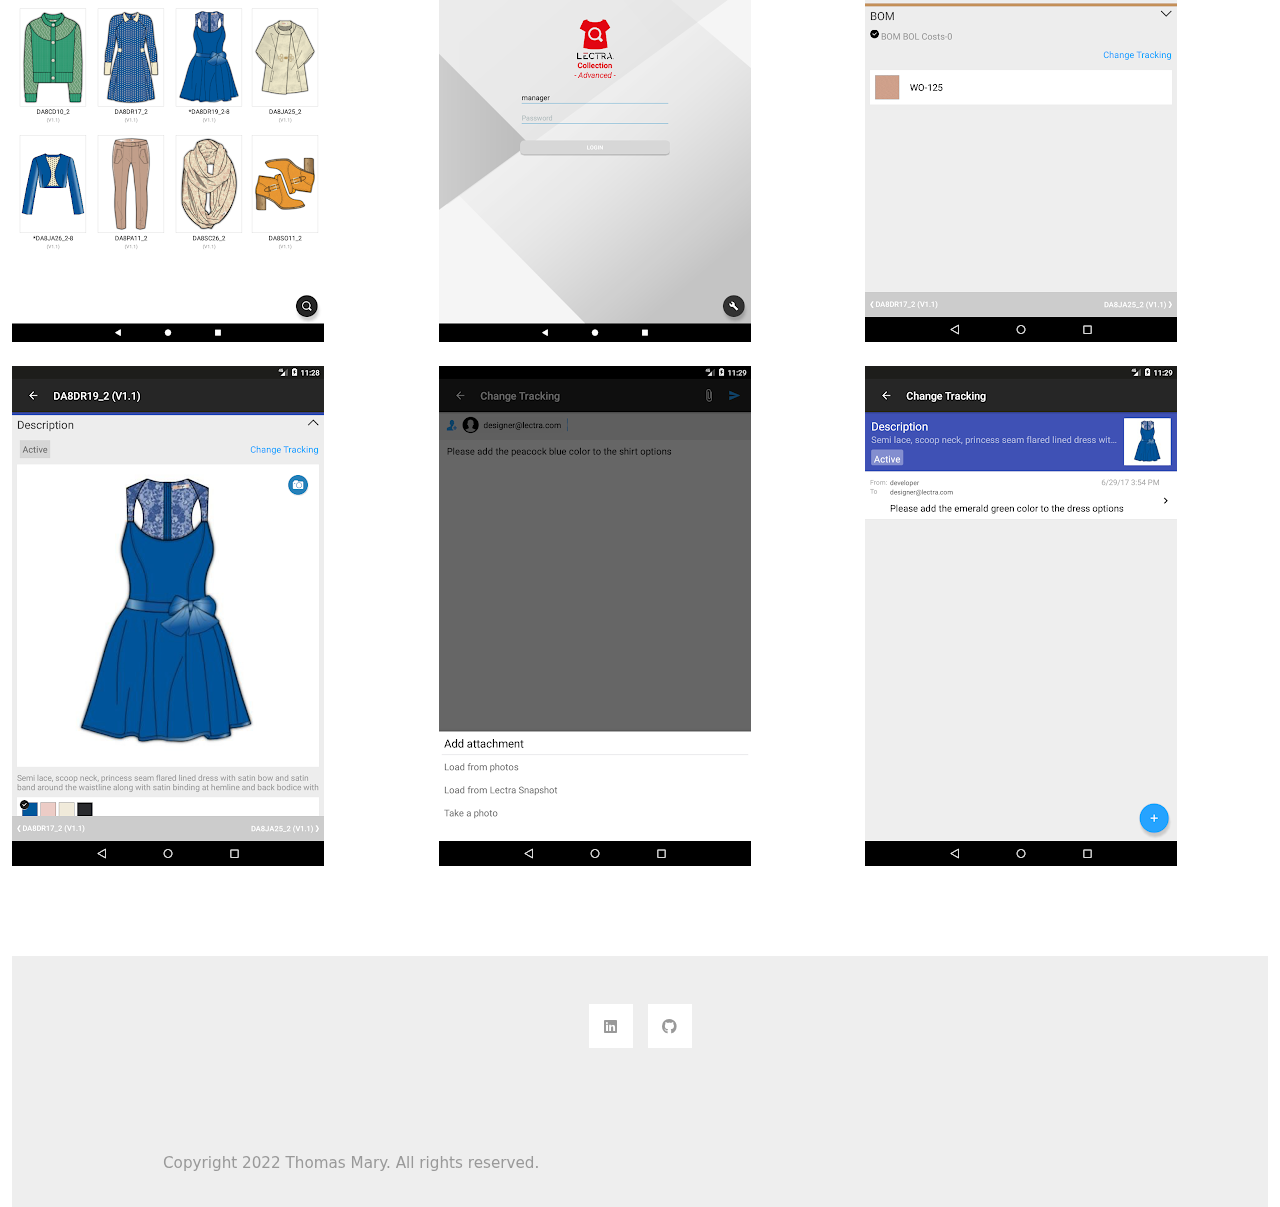
<file: lectra-collection-advanced.html>
<!DOCTYPE html>
<html lang="en">
<head>
    <meta charset="UTF-8">
    <meta name="viewport" content="width=device-width, initial-scale=1.0">
    <title>Lectra Collection Advanced</title>
    <link rel="stylesheet" type="text/css" href="css/bootstrap.min.css">
    <link rel="stylesheet" type="text/css" href="fontawesome/css/all.min.css">
    <link rel="stylesheet" type="text/css" href="css/templatemo-style.css">

</head>
<body>
    <!-- Page Loader -->
    <div id="loader-wrapper">
        <div id="loader"></div>

        <div class="loader-section section-left"></div>
        <div class="loader-section section-right"></div>

    </div>
    <nav class="navbar navbar-expand-lg">
        <div class="container-fluid">
            <a class="navbar-brand" href="index.html">
                <i class="fas fa-film mr-2"></i>
                Portfolio - Thomas Mary
            </a>
            <button class="navbar-toggler" type="button" data-toggle="collapse" data-target="#navbarSupportedContent" aria-controls="navbarSupportedContent" aria-expanded="false" aria-label="Toggle navigation">
                <i class="fas fa-bars"></i>
            </button>
            <div class="collapse navbar-collapse" id="navbarSupportedContent">
            <ul class="navbar-nav ml-auto mb-2 mb-lg-0">
                <li class="nav-item">
                    <a class="nav-link nav-link-1 active" aria-current="page" href="index.html">Portfolio</a>
                </li>
                <li class="nav-item">
                    <a class="nav-link nav-link-3" href="about.html">About</a>
                </li>
                <li class="nav-item">
                    <a class="nav-link nav-link-4" href="contact.html">Contact</a>
                </li>
            </ul>
            </div>
        </div>
    </nav>

    <div class="tm-hero d-flex justify-content-center align-items-center" data-parallax="scroll" data-image-src="img/iphone.jpg">
        <form class="d-flex tm-search-form">
        </form>
    </div>

    <div class="container-fluid tm-container-content tm-mt-60">
        <div class="row mb-4">
            <h2 class="col-12 tm-text-primary">Lectra Collection Advanced</h2>
        </div>

        <div class="col-xl-1 col-lg-1 col-md-6 col-sm-12">
            <img src="img/lectra/collectionadvanced/logo.webp" alt="Image" class="img-fluid">
        </div>

        <br/>

        <div class="row tm-mb-90">
          <div class="col-xl-12 col-lg-12 col-md-12 col-sm-12">
              <div class="tm-bg-gray tm-video-details">
                  <div class="mb-4">
                    <p>Lectra Collection Advanced allows those involved in the creation and development of fashion products to access the Lectra Fashion PLM product catalog on the go, to annotate and comment on product sheets and to share them with all teams.</p>
                    <p>The synthetic visualization of product specifications facilitates decision-making during collection reviews.</p>
                    <p>Lectra Collection Advanced allows you to access the product catalogs of your collections at any time, even when you are offline.</p>

                      <p>Lectra Collection offers the possibility of:</br>
                        View Lectra Fashion PLM products</br>
                        Create filters with specific product search criteria (by price, size, theme,..)</br>
                        View the specifics and technical file of a selected product (reference, size, color, price, CAD, etc.)</br>
                        Modify the visual of a product sheet</br>
                        Consult a product catalog even when you are not connected to the platform (off-line mode)</br>
                        Share your notes and comments on products with your whole team via the “change tracking” function</br>
                      </p>
                  </div>
                  <div>
                      <h3 class="tm-text-gray-dark mb-3">My role</h3>
                      <p>Be the referent of a young team</p>
                      <p>Create this application from scratch and delpoy it to the b2b app store </p>
                      <p>Offline/Online mode and synchronisation</p>
                      <p>Local data storage</p>
                      <p>MVC Architecture</p>
                  </div>
                  <div>
                      <h3 class="tm-text-gray-dark mb-3">Technical skills</h3>
                      <a href="#" class="tm-text-primary mr-4 mb-2 d-inline-block">Objective-C</a>
                      <a href="#" class="tm-text-primary mr-4 mb-2 d-inline-block">Swift</a>
                      <a href="#" class="tm-text-primary mr-4 mb-2 d-inline-block">XCTest</a>
                      <a href="#" class="tm-text-primary mr-4 mb-2 d-inline-block">Git</a>
                      <a href="#" class="tm-text-primary mr-4 mb-2 d-inline-block">Gitflow</a>
                      <a href="#" class="tm-text-primary mr-4 mb-2 d-inline-block">Jenkins</a>
                      <a href="#" class="tm-text-primary mr-4 mb-2 d-inline-block">CI/CD</a>
                      <a href="#" class="tm-text-primary mr-4 mb-2 d-inline-block">Agile method SCRUM</a>
                      <a href="#" class="tm-text-primary mr-4 mb-2 d-inline-block">Lint</a>
                      <a href="#" class="tm-text-primary mr-4 mb-2 d-inline-block">Swiftlint</a>
                  </div>

              </div>
          </div>
          <div>
              <br/>
          </div>
          <div class="row mb-4">
              <h2 class="col-12 tm-text-primary">Screens</h2>
          </div>
            <div class="col-xl-4 col-lg-4 col-md-6 col-sm-12">
                <img src="img/lectra/collectionadvanced/screen_1.png" alt="Image" class="img-fluid">
            </div>
            <div class="col-xl-4 col-lg-4 col-md-6 col-sm-12">
                <img src="img/lectra/collectionadvanced/screen_2.png" alt="Image" class="img-fluid">
            </div>
            <div class="col-xl-4 col-lg-4 col-md-6 col-sm-12">
                <img src="img/lectra/collectionadvanced/screen_3.png" alt="Image" class="img-fluid">
            </div>
            <div>
                <br/>
            </div>
            <div class="col-xl-4 col-lg-4 col-md-6 col-sm-12">
                <img src="img/lectra/collectionadvanced/screen_4.png" alt="Image" class="img-fluid">
            </div>
            <div class="col-xl-4 col-lg-4 col-md-6 col-sm-12">
                <img src="img/lectra/collectionadvanced/screen_5.png" alt="Image" class="img-fluid">
            </div>
            <div class="col-xl-4 col-lg-4 col-md-6 col-sm-12">
                <img src="img/lectra/collectionadvanced/screen_6.png" alt="Image" class="img-fluid">
            </div>


        </div>


        <footer class="tm-bg-gray pt-5 pb-3 tm-text-gray tm-footer">
            <div class="container-fluid tm-container-small">
                <div class="row">
                    <div class="col-lg-12 col-md-12 col-sm-12 col-12 px-5 mb-5">
                        <ul class="tm-social-links d-flex justify-content-center pl-0 mb-5">
                            <li class="mb-2"><a href="https://www.linkedin.com/in/thomas-mary-87622aa5/"><i class="fab fa-linkedin"></i></a></li>
                            <li class="mb-2"><a href="https://github.com/ThomasMary40"><i class="fab fa-github"></i></a></li>
                        </ul>
                    </div>
                </div>
                <div class="row">
                    <div class="col-lg-12 col-md-12 col-12 px-5 mb-3">
                        Copyright 2022 Thomas Mary. All rights reserved.
                    </div>
                </div>
            </div>
        </footer>

    <script src="js/plugins.js"></script>
    <script>
        $(window).on("load", function() {
            $('body').addClass('loaded');
        });
    </script>
</body>
</html>
</file>
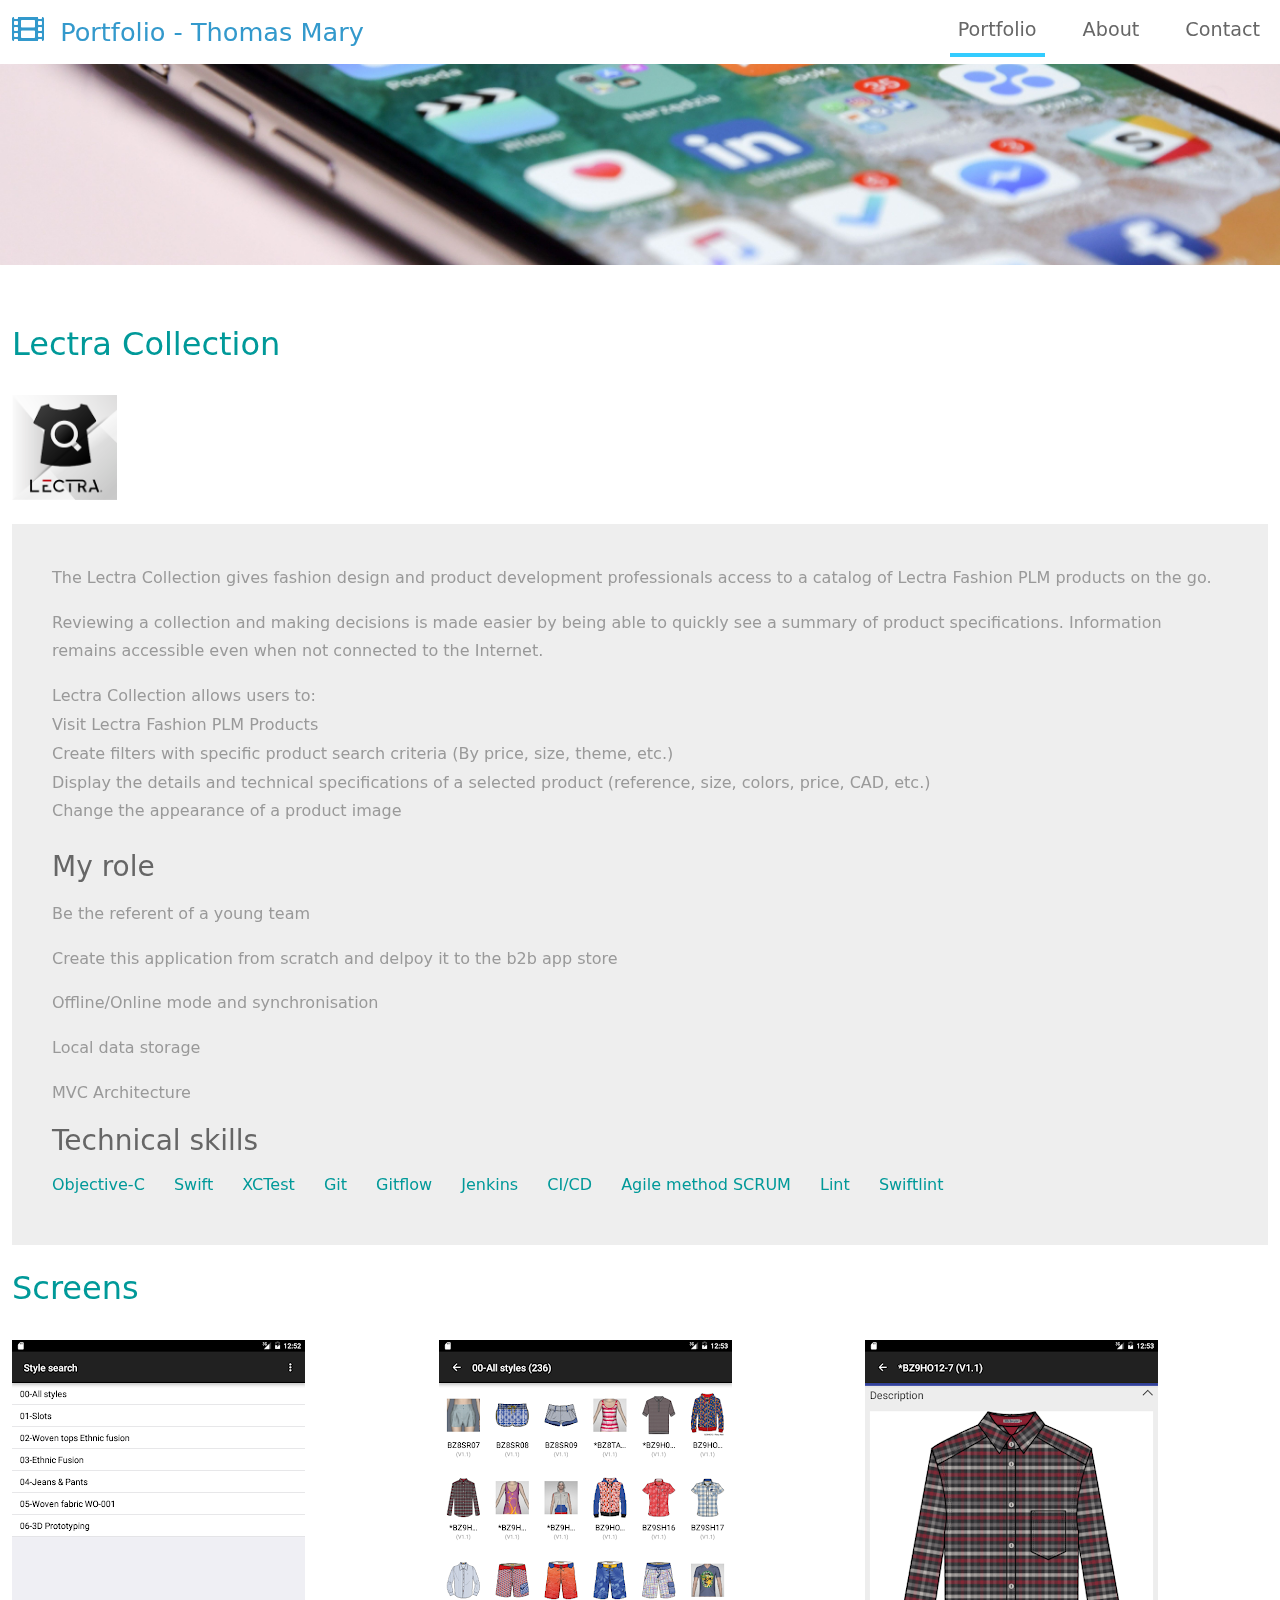
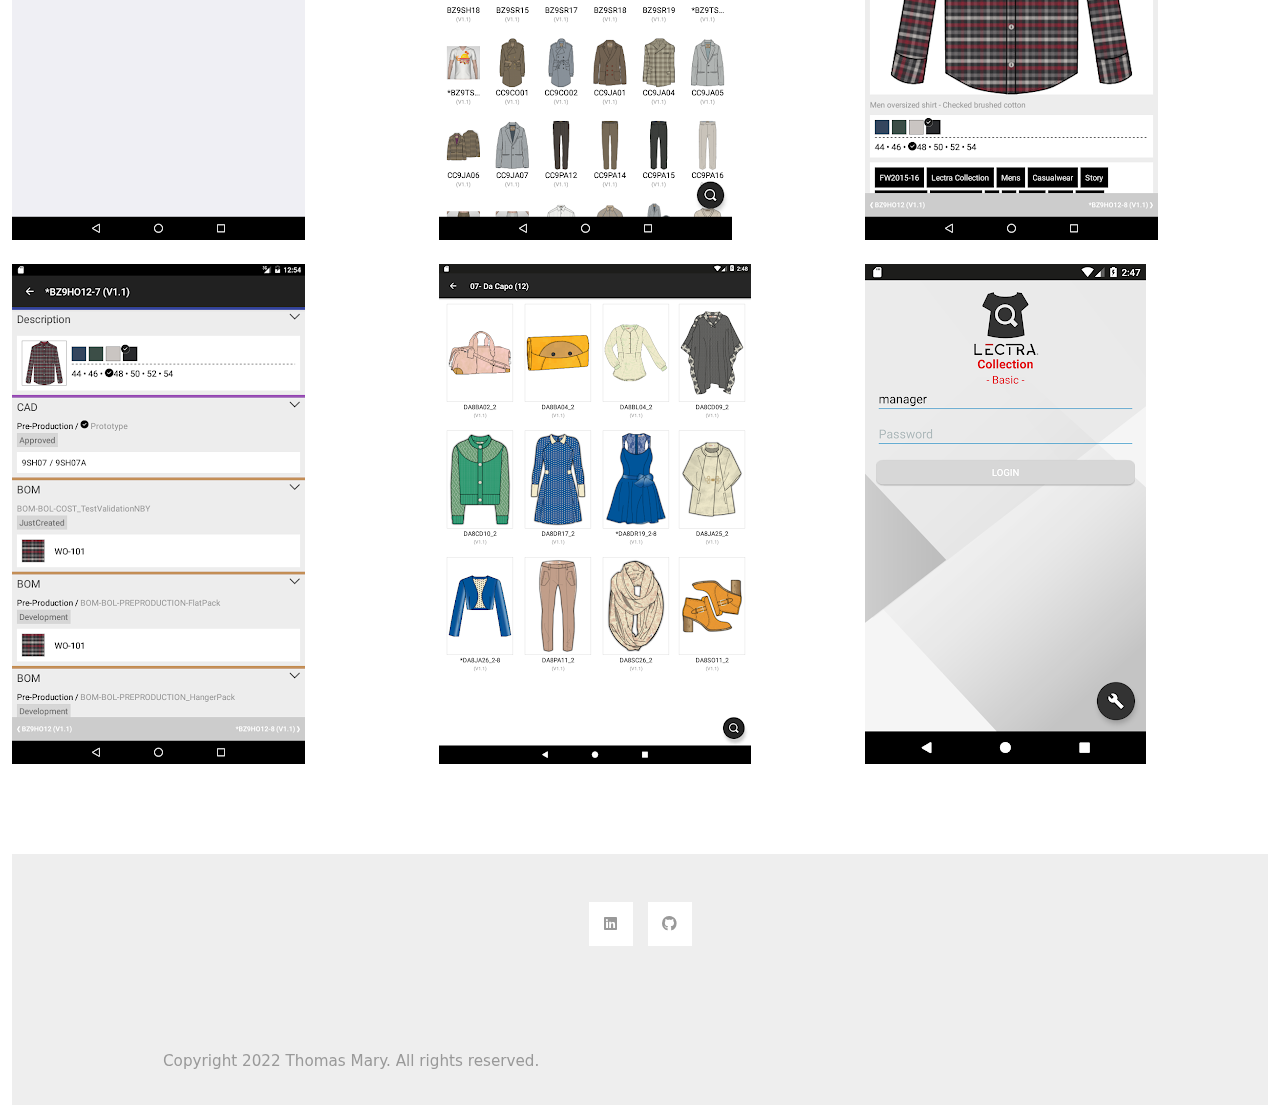
<file: lectra-collection.html>
<!DOCTYPE html>
<html lang="en">
<head>
    <meta charset="UTF-8">
    <meta name="viewport" content="width=device-width, initial-scale=1.0">
    <title>Lectra Collection</title>
    <link rel="stylesheet" type="text/css" href="css/bootstrap.min.css">
    <link rel="stylesheet" type="text/css" href="fontawesome/css/all.min.css">
    <link rel="stylesheet" type="text/css" href="css/templatemo-style.css">

</head>
<body>
    <!-- Page Loader -->
    <div id="loader-wrapper">
        <div id="loader"></div>

        <div class="loader-section section-left"></div>
        <div class="loader-section section-right"></div>

    </div>
    <nav class="navbar navbar-expand-lg">
        <div class="container-fluid">
            <a class="navbar-brand" href="index.html">
                <i class="fas fa-film mr-2"></i>
                Portfolio - Thomas Mary
            </a>
            <button class="navbar-toggler" type="button" data-toggle="collapse" data-target="#navbarSupportedContent" aria-controls="navbarSupportedContent" aria-expanded="false" aria-label="Toggle navigation">
                <i class="fas fa-bars"></i>
            </button>
            <div class="collapse navbar-collapse" id="navbarSupportedContent">
            <ul class="navbar-nav ml-auto mb-2 mb-lg-0">
                <li class="nav-item">
                    <a class="nav-link nav-link-1 active" aria-current="page" href="index.html">Portfolio</a>
                </li>
                <li class="nav-item">
                    <a class="nav-link nav-link-3" href="about.html">About</a>
                </li>
                <li class="nav-item">
                    <a class="nav-link nav-link-4" href="contact.html">Contact</a>
                </li>
            </ul>
            </div>
        </div>
    </nav>

    <div class="tm-hero d-flex justify-content-center align-items-center" data-parallax="scroll" data-image-src="img/iphone.jpg">
        <form class="d-flex tm-search-form">
        </form>
    </div>

    <div class="container-fluid tm-container-content tm-mt-60">
        <div class="row mb-4">
            <h2 class="col-12 tm-text-primary">Lectra Collection</h2>
        </div>

        <div class="col-xl-1 col-lg-1 col-md-6 col-sm-12">
            <img src="img/lectra/collection/logo.webp" alt="Image" class="img-fluid">
        </div>

        <br/>

        <div class="row tm-mb-90">
          <div class="col-xl-12 col-lg-12 col-md-12 col-sm-12">
              <div class="tm-bg-gray tm-video-details">
                  <div class="mb-4">
                    <p>The Lectra Collection gives fashion design and product development professionals access to a catalog of Lectra Fashion PLM products on the go.</p>
                    <p>Reviewing a collection and making decisions is made easier by being able to quickly see a summary of product specifications.
                        Information remains accessible even when not connected to the Internet.</p>

                      <p>Lectra Collection allows users to:</br>
                        Visit Lectra Fashion PLM Products</br>
                        Create filters with specific product search criteria (By price, size, theme, etc.)</br>
                        Display the details and technical specifications of a selected product (reference, size, colors, price, CAD, etc.)</br>
                        Change the appearance of a product image</br>
                      </p>
                  </div>
                  <div>
                      <h3 class="tm-text-gray-dark mb-3">My role</h3>
                      <p>Be the referent of a young team</p>
                      <p>Create this application from scratch and delpoy it to the b2b app store </p>
                      <p>Offline/Online mode and synchronisation</p>
                      <p>Local data storage</p>
                      <p>MVC Architecture</p>
                  </div>
                  <div>
                      <h3 class="tm-text-gray-dark mb-3">Technical skills</h3>
                      <a href="#" class="tm-text-primary mr-4 mb-2 d-inline-block">Objective-C</a>
                      <a href="#" class="tm-text-primary mr-4 mb-2 d-inline-block">Swift</a>
                      <a href="#" class="tm-text-primary mr-4 mb-2 d-inline-block">XCTest</a>
                      <a href="#" class="tm-text-primary mr-4 mb-2 d-inline-block">Git</a>
                      <a href="#" class="tm-text-primary mr-4 mb-2 d-inline-block">Gitflow</a>
                      <a href="#" class="tm-text-primary mr-4 mb-2 d-inline-block">Jenkins</a>
                      <a href="#" class="tm-text-primary mr-4 mb-2 d-inline-block">CI/CD</a>
                      <a href="#" class="tm-text-primary mr-4 mb-2 d-inline-block">Agile method SCRUM</a>
                      <a href="#" class="tm-text-primary mr-4 mb-2 d-inline-block">Lint</a>
                      <a href="#" class="tm-text-primary mr-4 mb-2 d-inline-block">Swiftlint</a>
                  </div>

              </div>
          </div>
          <div>
              <br/>
          </div>
          <div class="row mb-4">
              <h2 class="col-12 tm-text-primary">Screens</h2>
          </div>
            <div class="col-xl-4 col-lg-4 col-md-6 col-sm-12">
                <img src="img/lectra/collection/screen_1.png" alt="Image" class="img-fluid">
            </div>
            <div class="col-xl-4 col-lg-4 col-md-6 col-sm-12">
                <img src="img/lectra/collection/screen_2.png" alt="Image" class="img-fluid">
            </div>
            <div class="col-xl-4 col-lg-4 col-md-6 col-sm-12">
                <img src="img/lectra/collection/screen_3.png" alt="Image" class="img-fluid">
            </div>
            <div>
                <br/>
            </div>
            <div class="col-xl-4 col-lg-4 col-md-6 col-sm-12">
                <img src="img/lectra/collection/screen_4.png" alt="Image" class="img-fluid">
            </div>
            <div class="col-xl-4 col-lg-4 col-md-6 col-sm-12">
                <img src="img/lectra/collection/screen_5.png" alt="Image" class="img-fluid">
            </div>
            <div class="col-xl-4 col-lg-4 col-md-6 col-sm-12">
                <img src="img/lectra/collection/screen_6.png" alt="Image" class="img-fluid">
            </div>


        </div>


        <footer class="tm-bg-gray pt-5 pb-3 tm-text-gray tm-footer">
            <div class="container-fluid tm-container-small">
                <div class="row">
                    <div class="col-lg-12 col-md-12 col-sm-12 col-12 px-5 mb-5">
                        <ul class="tm-social-links d-flex justify-content-center pl-0 mb-5">
                            <li class="mb-2"><a href="https://www.linkedin.com/in/thomas-mary-87622aa5/"><i class="fab fa-linkedin"></i></a></li>
                            <li class="mb-2"><a href="https://github.com/ThomasMary40"><i class="fab fa-github"></i></a></li>
                        </ul>
                    </div>
                </div>
                <div class="row">
                    <div class="col-lg-12 col-md-12 col-12 px-5 mb-3">
                        Copyright 2022 Thomas Mary. All rights reserved.
                    </div>
                </div>
            </div>
        </footer>

    <script src="js/plugins.js"></script>
    <script>
        $(window).on("load", function() {
            $('body').addClass('loaded');
        });
    </script>
</body>
</html>
</file>
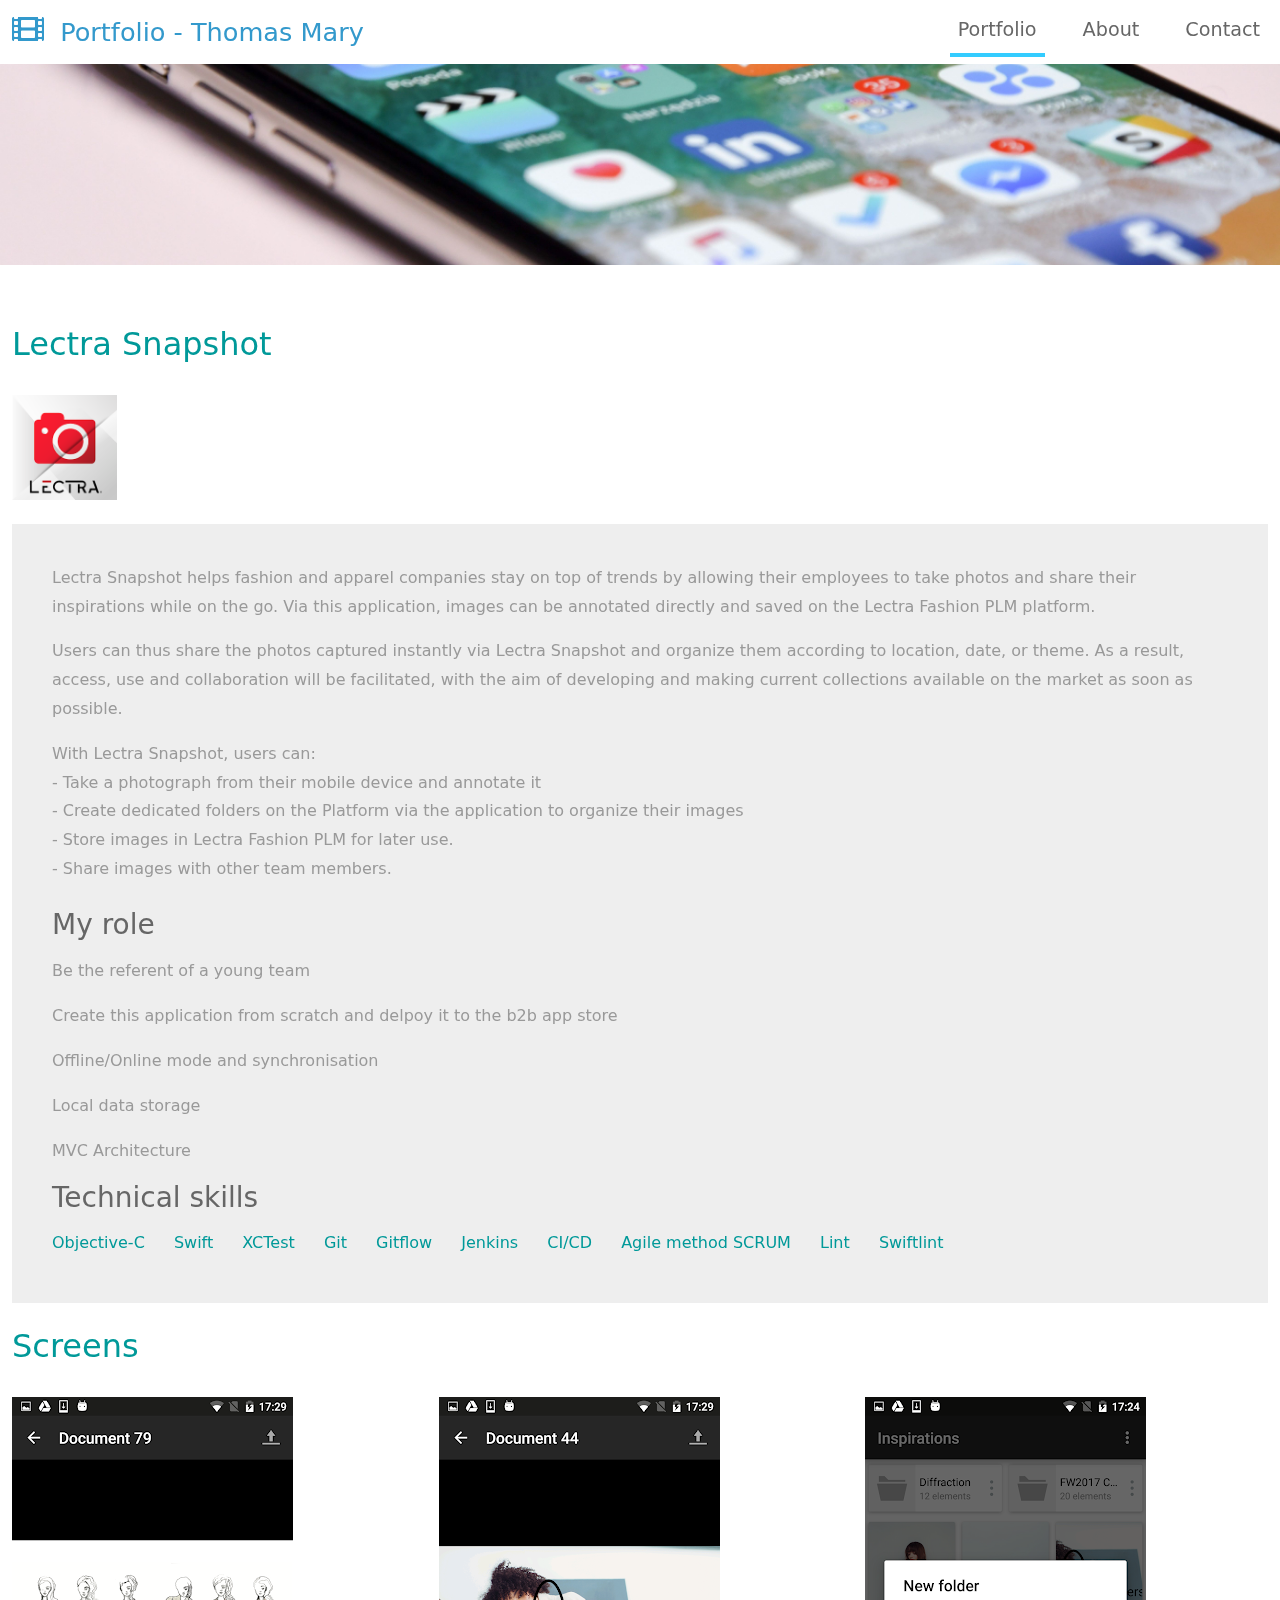
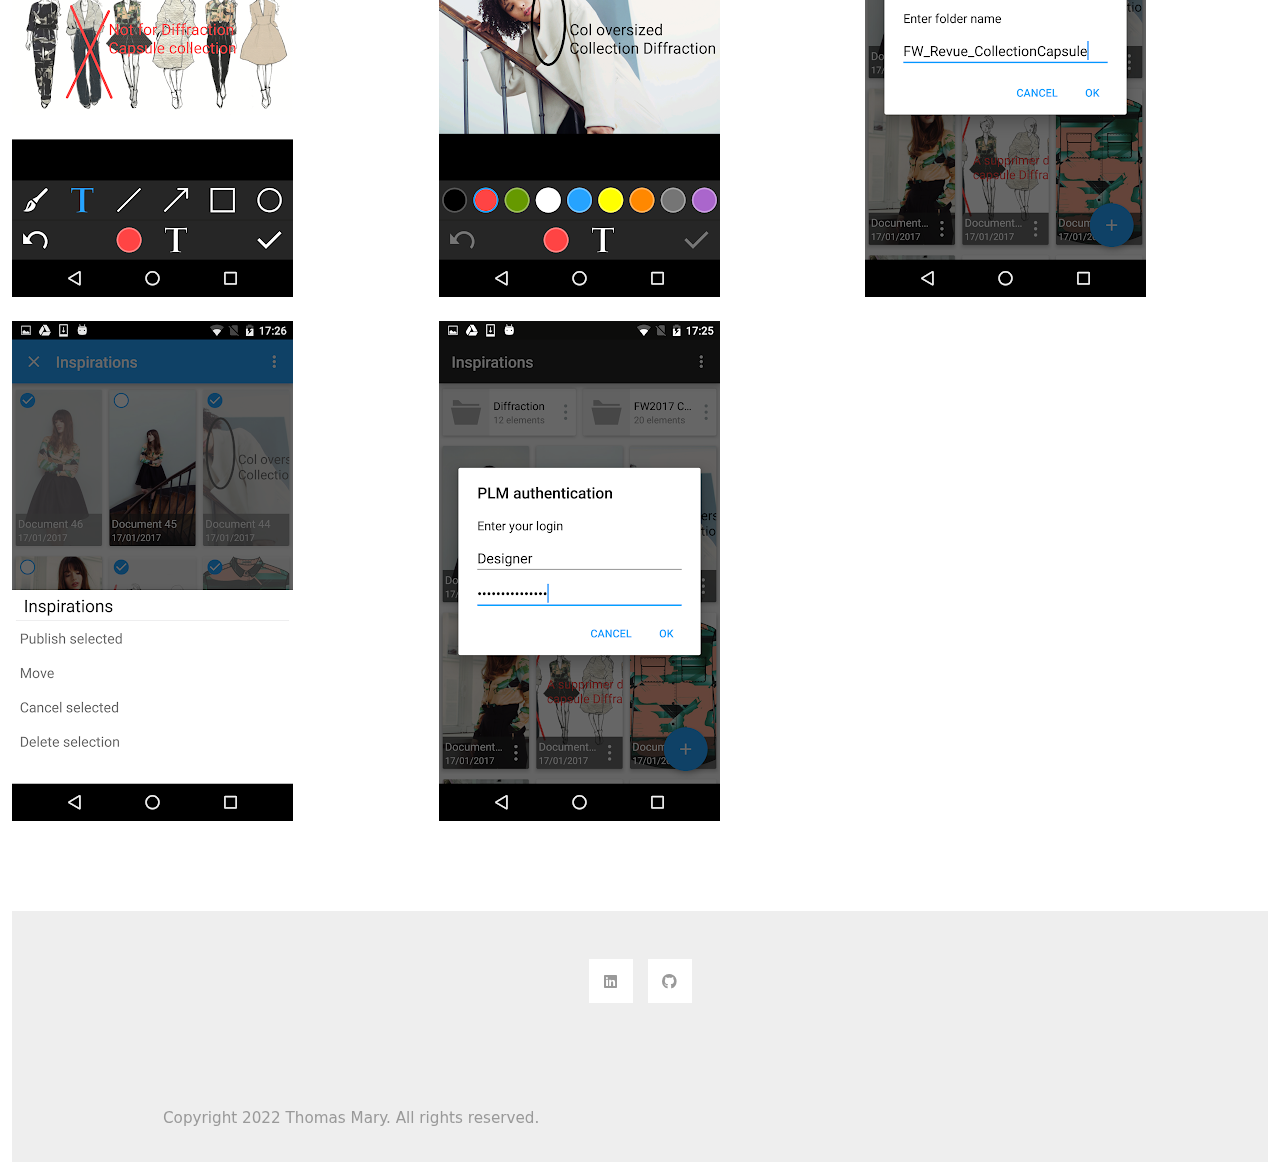
<file: lectra-snapshot.html>
<!DOCTYPE html>
<html lang="en">
<head>
    <meta charset="UTF-8">
    <meta name="viewport" content="width=device-width, initial-scale=1.0">
    <title>Lectra Snapshot</title>
    <link rel="stylesheet" type="text/css" href="css/bootstrap.min.css">
    <link rel="stylesheet" type="text/css" href="fontawesome/css/all.min.css">
    <link rel="stylesheet" type="text/css" href="css/templatemo-style.css">

</head>
<body>
    <!-- Page Loader -->
    <div id="loader-wrapper">
        <div id="loader"></div>

        <div class="loader-section section-left"></div>
        <div class="loader-section section-right"></div>

    </div>
    <nav class="navbar navbar-expand-lg">
        <div class="container-fluid">
            <a class="navbar-brand" href="index.html">
                <i class="fas fa-film mr-2"></i>
                Portfolio - Thomas Mary
            </a>
            <button class="navbar-toggler" type="button" data-toggle="collapse" data-target="#navbarSupportedContent" aria-controls="navbarSupportedContent" aria-expanded="false" aria-label="Toggle navigation">
                <i class="fas fa-bars"></i>
            </button>
            <div class="collapse navbar-collapse" id="navbarSupportedContent">
            <ul class="navbar-nav ml-auto mb-2 mb-lg-0">
                <li class="nav-item">
                    <a class="nav-link nav-link-1 active" aria-current="page" href="index.html">Portfolio</a>
                </li>
                <li class="nav-item">
                    <a class="nav-link nav-link-3" href="about.html">About</a>
                </li>
                <li class="nav-item">
                    <a class="nav-link nav-link-4" href="contact.html">Contact</a>
                </li>
            </ul>
            </div>
        </div>
    </nav>

    <div class="tm-hero d-flex justify-content-center align-items-center" data-parallax="scroll" data-image-src="img/iphone.jpg">
        <form class="d-flex tm-search-form">
        </form>
    </div>

    <div class="container-fluid tm-container-content tm-mt-60">
        <div class="row mb-4">
            <h2 class="col-12 tm-text-primary">Lectra Snapshot</h2>
        </div>

        <div class="col-xl-1 col-lg-1 col-md-6 col-sm-12">
            <img src="img/lectra/snapshot/snap-logo.webp" alt="Image" class="img-fluid">
        </div>

        <br/>

        <div class="row tm-mb-90">
          <div class="col-xl-12 col-lg-12 col-md-12 col-sm-12">
              <div class="tm-bg-gray tm-video-details">
                  <div class="mb-4">
                    <p>Lectra Snapshot helps fashion and apparel companies stay on top of trends by allowing their employees to take photos and share their inspirations while on the go. Via this application, images can be annotated directly and saved on the Lectra Fashion PLM platform.</p>
                    <p>Users can thus share the photos captured instantly via Lectra Snapshot and organize them according to location, date, or theme. As a result, access, use and collaboration will be facilitated, with the aim of developing and making current collections available on the market as soon as possible.</p>
                    <p>With Lectra Snapshot, users can:</br>
                      - Take a photograph from their mobile device and annotate it</br>
                      - Create dedicated folders on the Platform via the application to organize their images</br>
                      - Store images in Lectra Fashion PLM for later use.</br>
                      - Share images with other team members.</br>
                  </p>
                  </div>
                  <div>
                      <h3 class="tm-text-gray-dark mb-3">My role</h3>
                      <p>Be the referent of a young team</p>
                      <p>Create this application from scratch and delpoy it to the b2b app store </p>
                      <p>Offline/Online mode and synchronisation</p>
                      <p>Local data storage</p>
                      <p>MVC Architecture</p>
                  </div>
                  <div>
                      <h3 class="tm-text-gray-dark mb-3">Technical skills</h3>
                      <a href="#" class="tm-text-primary mr-4 mb-2 d-inline-block">Objective-C</a>
                      <a href="#" class="tm-text-primary mr-4 mb-2 d-inline-block">Swift</a>
                      <a href="#" class="tm-text-primary mr-4 mb-2 d-inline-block">XCTest</a>
                      <a href="#" class="tm-text-primary mr-4 mb-2 d-inline-block">Git</a>
                      <a href="#" class="tm-text-primary mr-4 mb-2 d-inline-block">Gitflow</a>
                      <a href="#" class="tm-text-primary mr-4 mb-2 d-inline-block">Jenkins</a>
                      <a href="#" class="tm-text-primary mr-4 mb-2 d-inline-block">CI/CD</a>
                      <a href="#" class="tm-text-primary mr-4 mb-2 d-inline-block">Agile method SCRUM</a>
                      <a href="#" class="tm-text-primary mr-4 mb-2 d-inline-block">Lint</a>
                      <a href="#" class="tm-text-primary mr-4 mb-2 d-inline-block">Swiftlint</a>
                  </div>

              </div>
          </div>
          <div>
              <br/>
          </div>
          <div class="row mb-4">
              <h2 class="col-12 tm-text-primary">Screens</h2>
          </div>
            <div class="col-xl-4 col-lg-4 col-md-6 col-sm-12">
                <img src="img/lectra/snapshot/snap-1.png" alt="Image" class="img-fluid">
            </div>
            <div class="col-xl-4 col-lg-4 col-md-6 col-sm-12">
                <img src="img/lectra/snapshot/snap-2.png" alt="Image" class="img-fluid">
            </div>
            <div class="col-xl-4 col-lg-4 col-md-6 col-sm-12">
                <img src="img/lectra/snapshot/snap-3.png" alt="Image" class="img-fluid">
            </div>
            <div>
                <br/>
            </div>
            <div class="col-xl-4 col-lg-4 col-md-6 col-sm-12">
                <img src="img/lectra/snapshot/snap-4.png" alt="Image" class="img-fluid">
            </div>
            <div class="col-xl-4 col-lg-4 col-md-6 col-sm-12">
                <img src="img/lectra/snapshot/snap-5.png" alt="Image" class="img-fluid">
            </div>


        </div>


        <footer class="tm-bg-gray pt-5 pb-3 tm-text-gray tm-footer">
            <div class="container-fluid tm-container-small">
                <div class="row">
                    <div class="col-lg-12 col-md-12 col-sm-12 col-12 px-5 mb-5">
                        <ul class="tm-social-links d-flex justify-content-center pl-0 mb-5">
                            <li class="mb-2"><a href="https://www.linkedin.com/in/thomas-mary-87622aa5/"><i class="fab fa-linkedin"></i></a></li>
                            <li class="mb-2"><a href="https://github.com/ThomasMary40"><i class="fab fa-github"></i></a></li>
                        </ul>
                    </div>
                </div>
                <div class="row">
                    <div class="col-lg-12 col-md-12 col-12 px-5 mb-3">
                        Copyright 2022 Thomas Mary. All rights reserved.
                    </div>
                </div>
            </div>
        </footer>

    <script src="js/plugins.js"></script>
    <script>
        $(window).on("load", function() {
            $('body').addClass('loaded');
        });
    </script>
</body>
</html>
</file>
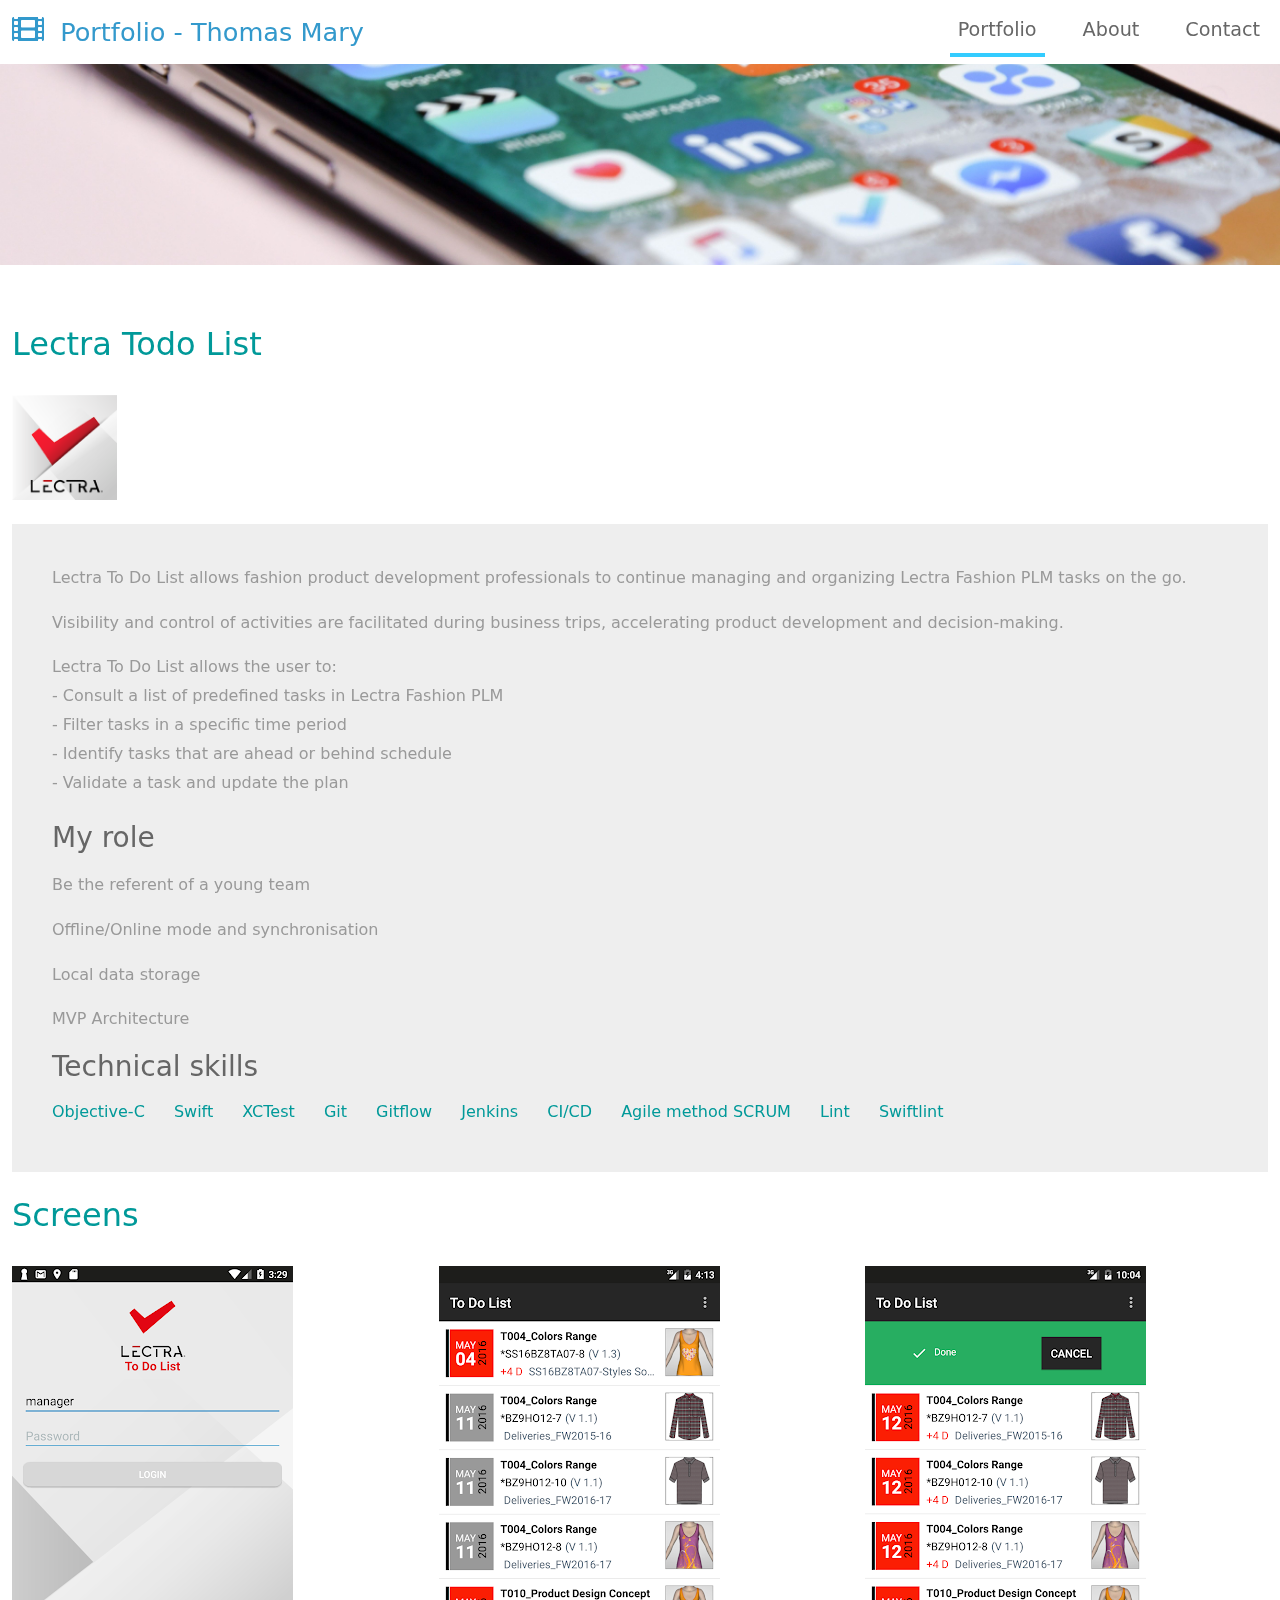
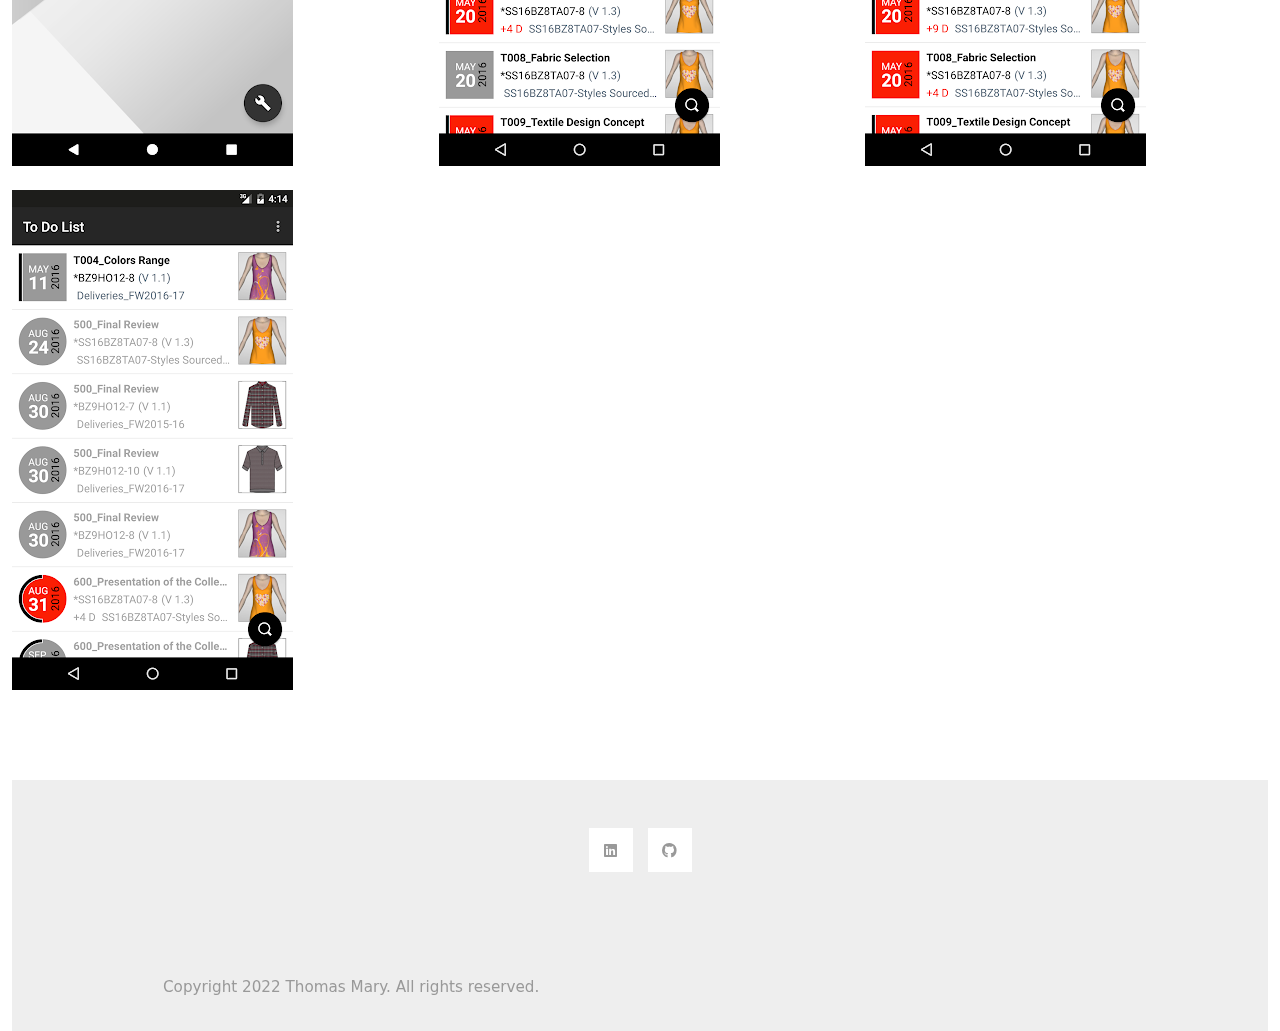
<file: lectra-todolist.html>
<!DOCTYPE html>
<html lang="en">
<head>
    <meta charset="UTF-8">
    <meta name="viewport" content="width=device-width, initial-scale=1.0">
    <title>Lectra Todo List</title>
    <link rel="stylesheet" type="text/css" href="css/bootstrap.min.css">
    <link rel="stylesheet" type="text/css" href="fontawesome/css/all.min.css">
    <link rel="stylesheet" type="text/css" href="css/templatemo-style.css">

</head>
<body>
    <!-- Page Loader -->
    <div id="loader-wrapper">
        <div id="loader"></div>

        <div class="loader-section section-left"></div>
        <div class="loader-section section-right"></div>

    </div>
    <nav class="navbar navbar-expand-lg">
        <div class="container-fluid">
            <a class="navbar-brand" href="index.html">
                <i class="fas fa-film mr-2"></i>
                Portfolio - Thomas Mary
            </a>
            <button class="navbar-toggler" type="button" data-toggle="collapse" data-target="#navbarSupportedContent" aria-controls="navbarSupportedContent" aria-expanded="false" aria-label="Toggle navigation">
                <i class="fas fa-bars"></i>
            </button>
            <div class="collapse navbar-collapse" id="navbarSupportedContent">
            <ul class="navbar-nav ml-auto mb-2 mb-lg-0">
                <li class="nav-item">
                    <a class="nav-link nav-link-1 active" aria-current="page" href="index.html">Portfolio</a>
                </li>
                <li class="nav-item">
                    <a class="nav-link nav-link-3" href="about.html">About</a>
                </li>
                <li class="nav-item">
                    <a class="nav-link nav-link-4" href="contact.html">Contact</a>
                </li>
            </ul>
            </div>
        </div>
    </nav>

    <div class="tm-hero d-flex justify-content-center align-items-center" data-parallax="scroll" data-image-src="img/iphone.jpg">
        <form class="d-flex tm-search-form">
        </form>
    </div>

    <div class="container-fluid tm-container-content tm-mt-60">
        <div class="row mb-4">
            <h2 class="col-12 tm-text-primary">Lectra Todo List</h2>
        </div>

        <div class="col-xl-1 col-lg-1 col-md-6 col-sm-12">
            <img src="img/lectra/todolist/logo.webp" alt="Image" class="img-fluid">
        </div>

        <br/>

        <div class="row tm-mb-90">
          <div class="col-xl-12 col-lg-12 col-md-12 col-sm-12">
              <div class="tm-bg-gray tm-video-details">
                  <div class="mb-4">
                    <p>Lectra To Do List allows fashion product development professionals to continue managing and organizing Lectra Fashion PLM tasks on the go.</p>
                    <p>Visibility and control of activities are facilitated during business trips, accelerating product development and decision-making.</p>
                    <p>Lectra To Do List allows the user to:</br>
                      - Consult a list of predefined tasks in Lectra Fashion PLM</br>
                      - Filter tasks in a specific time period</br>
                      - Identify tasks that are ahead or behind schedule</br>
                      - Validate a task and update the plan</br>
                  </p>
                  </div>
                  <div>
                      <h3 class="tm-text-gray-dark mb-3">My role</h3>
                      <p>Be the referent of a young team</p>
                      <p>Offline/Online mode and synchronisation</p>
                      <p>Local data storage</p>
                      <p>MVP Architecture</p>
                  </div>
                  <div>
                      <h3 class="tm-text-gray-dark mb-3">Technical skills</h3>
                      <a href="#" class="tm-text-primary mr-4 mb-2 d-inline-block">Objective-C</a>
                      <a href="#" class="tm-text-primary mr-4 mb-2 d-inline-block">Swift</a>
                      <a href="#" class="tm-text-primary mr-4 mb-2 d-inline-block">XCTest</a>
                      <a href="#" class="tm-text-primary mr-4 mb-2 d-inline-block">Git</a>
                      <a href="#" class="tm-text-primary mr-4 mb-2 d-inline-block">Gitflow</a>
                      <a href="#" class="tm-text-primary mr-4 mb-2 d-inline-block">Jenkins</a>
                      <a href="#" class="tm-text-primary mr-4 mb-2 d-inline-block">CI/CD</a>
                      <a href="#" class="tm-text-primary mr-4 mb-2 d-inline-block">Agile method SCRUM</a>
                      <a href="#" class="tm-text-primary mr-4 mb-2 d-inline-block">Lint</a>
                      <a href="#" class="tm-text-primary mr-4 mb-2 d-inline-block">Swiftlint</a>
                  </div>

              </div>
          </div>
          <div>
              <br/>
          </div>
          <div class="row mb-4">
              <h2 class="col-12 tm-text-primary">Screens</h2>
          </div>
            <div class="col-xl-4 col-lg-4 col-md-6 col-sm-12">
                <img src="img/lectra/todolist/screen_1.png" alt="Image" class="img-fluid">
            </div>
            <div class="col-xl-4 col-lg-4 col-md-6 col-sm-12">
                <img src="img/lectra/todolist/screen_2.png" alt="Image" class="img-fluid">
            </div>
            <div class="col-xl-4 col-lg-4 col-md-6 col-sm-12">
                <img src="img/lectra/todolist/screen_3.png" alt="Image" class="img-fluid">
            </div>
            <div>
                <br/>
            </div>
            <div class="col-xl-4 col-lg-4 col-md-6 col-sm-12">
                <img src="img/lectra/todolist/screen_4.png" alt="Image" class="img-fluid">
            </div>


        </div>


        <footer class="tm-bg-gray pt-5 pb-3 tm-text-gray tm-footer">
            <div class="container-fluid tm-container-small">
                <div class="row">
                    <div class="col-lg-12 col-md-12 col-sm-12 col-12 px-5 mb-5">
                        <ul class="tm-social-links d-flex justify-content-center pl-0 mb-5">
                            <li class="mb-2"><a href="https://www.linkedin.com/in/thomas-mary-87622aa5/"><i class="fab fa-linkedin"></i></a></li>
                            <li class="mb-2"><a href="https://github.com/ThomasMary40"><i class="fab fa-github"></i></a></li>
                        </ul>
                    </div>
                </div>
                <div class="row">
                    <div class="col-lg-12 col-md-12 col-12 px-5 mb-3">
                        Copyright 2022 Thomas Mary. All rights reserved.
                    </div>
                </div>
            </div>
        </footer>

    <script src="js/plugins.js"></script>
    <script>
        $(window).on("load", function() {
            $('body').addClass('loaded');
        });
    </script>
</body>
</html>
</file>
<file: css/templatemo-style.css>
/*
    
TemplateMo 556 Catalog-Z

https://templatemo.com/tm-556-catalog-z

*/

#loader-wrapper {
    position: fixed;
    top: 0;
    left: 0;
    width: 100%;
    height: 100%;
    z-index: 1001;
}
#loader {
    display: block;
    position: relative;
    left: 50%;
    top: 50%;
    width: 150px;
    height: 150px;
    margin: -75px 0 0 -75px;
    border-radius: 50%;
    border: 3px solid transparent;
    border-top-color: #3498db;

    -webkit-animation: spin 2s linear infinite; /* Chrome, Opera 15+, Safari 5+ */
    animation: spin 2s linear infinite; /* Chrome, Firefox 16+, IE 10+, Opera */

    z-index: 1002;
}

    #loader:before {
        content: "";
        position: absolute;
        top: 5px;
        left: 5px;
        right: 5px;
        bottom: 5px;
        border-radius: 50%;
        border: 3px solid transparent;
        border-top-color: #e74c3c;

        -webkit-animation: spin 3s linear infinite; /* Chrome, Opera 15+, Safari 5+ */
        animation: spin 3s linear infinite; /* Chrome, Firefox 16+, IE 10+, Opera */
    }

    #loader:after {
        content: "";
        position: absolute;
        top: 15px;
        left: 15px;
        right: 15px;
        bottom: 15px;
        border-radius: 50%;
        border: 3px solid transparent;
        border-top-color: #f9c922;

        -webkit-animation: spin 1.5s linear infinite; /* Chrome, Opera 15+, Safari 5+ */
          animation: spin 1.5s linear infinite; /* Chrome, Firefox 16+, IE 10+, Opera */
    }

    @-webkit-keyframes spin {
        0%   { 
            -webkit-transform: rotate(0deg);  /* Chrome, Opera 15+, Safari 3.1+ */
            -ms-transform: rotate(0deg);  /* IE 9 */
            transform: rotate(0deg);  /* Firefox 16+, IE 10+, Opera */
        }
        100% {
            -webkit-transform: rotate(360deg);  /* Chrome, Opera 15+, Safari 3.1+ */
            -ms-transform: rotate(360deg);  /* IE 9 */
            transform: rotate(360deg);  /* Firefox 16+, IE 10+, Opera */
        }
    }
    @keyframes spin {
        0%   { 
            -webkit-transform: rotate(0deg);  /* Chrome, Opera 15+, Safari 3.1+ */
            -ms-transform: rotate(0deg);  /* IE 9 */
            transform: rotate(0deg);  /* Firefox 16+, IE 10+, Opera */
        }
        100% {
            -webkit-transform: rotate(360deg);  /* Chrome, Opera 15+, Safari 3.1+ */
            -ms-transform: rotate(360deg);  /* IE 9 */
            transform: rotate(360deg);  /* Firefox 16+, IE 10+, Opera */
        }
    }

    #loader-wrapper .loader-section {
        position: fixed;
        top: 0;
        width: 51%;
        height: 100%;
        background: #222222;
        z-index: 1001;
        -webkit-transform: translateX(0);  /* Chrome, Opera 15+, Safari 3.1+ */
        -ms-transform: translateX(0);  /* IE 9 */
        transform: translateX(0);  /* Firefox 16+, IE 10+, Opera */
    }

    #loader-wrapper .loader-section.section-left {
        left: 0;
    }

    #loader-wrapper .loader-section.section-right {
        right: 0;
    }

    /* Loaded */
    .loaded #loader-wrapper .loader-section.section-left {
        -webkit-transform: translateX(-100%);  /* Chrome, Opera 15+, Safari 3.1+ */
            -ms-transform: translateX(-100%);  /* IE 9 */
                transform: translateX(-100%);  /* Firefox 16+, IE 10+, Opera */

        -webkit-transition: all 0.7s 0.3s cubic-bezier(0.645, 0.045, 0.355, 1.000);  
                transition: all 0.7s 0.3s cubic-bezier(0.645, 0.045, 0.355, 1.000);
    }

    .loaded #loader-wrapper .loader-section.section-right {
        -webkit-transform: translateX(100%);  /* Chrome, Opera 15+, Safari 3.1+ */
            -ms-transform: translateX(100%);  /* IE 9 */
                transform: translateX(100%);  /* Firefox 16+, IE 10+, Opera */

-webkit-transition: all 0.7s 0.3s cubic-bezier(0.645, 0.045, 0.355, 1.000);  
        transition: all 0.7s 0.3s cubic-bezier(0.645, 0.045, 0.355, 1.000);
    }
    
    .loaded #loader {
        opacity: 0;
        -webkit-transition: all 0.3s ease-out;  
                transition: all 0.3s ease-out;
    }
    .loaded #loader-wrapper {
        visibility: hidden;

        -webkit-transform: translateY(-100%);  /* Chrome, Opera 15+, Safari 3.1+ */
            -ms-transform: translateY(-100%);  /* IE 9 */
                transform: translateY(-100%);  /* Firefox 16+, IE 10+, Opera */

        -webkit-transition: all 0.3s 1s ease-out;  
                transition: all 0.3s 1s ease-out;
    }

p { line-height: 1.8; }

a { 
    text-decoration: none;
    transition: all 0.3s ease; 
}
a:hover { color:#009999; }
.container-fluid { max-width: 1770px; }
.tm-container-small { max-width: 1050px; }
.btn { border-radius: 0; }
.btn-primary {
    background-color: #009999;
    border: 0;
    border-radius: 5px;
    padding: 12px 50px 14px;
    font-size: 1.2rem;
}

.btn-primary:hover,
.btn-primary:focus {
    background-color:#086969;
}

.btn-primary.disabled, 
.btn-primary:disabled {
    background-color: #009999;
    pointer-events: all;
    cursor: not-allowed;
}

.form-control {
	padding: 10px 20px;
	width: 100%;
	height: auto;
}

.form-group { margin-bottom: 25px; }
.tm-btn-big { padding: 12px 90px 14px; }

.navbar-toggler:focus { box-shadow: none; }
.navbar-brand {
    color: #3399CC;
    font-size: 1.6rem;
}

.navbar-brand i { font-size: 2rem; }

.tm-hero {
    min-height: 200px;
    background: transparent;
}

.tm-mt-60 { margin-top: 60px; }
.tm-mb-50 { margin-bottom: 50px; }
.tm-mb-74 { margin-bottom: 74px; }
.tm-mb-90 { margin-bottom: 90px; }
.tm-text-primary { color: #009999; }
.tm-text-secondary { color: #CC6699; }
a.tm-text-primary:hover { color:#666666; }
.tm-bg-gray { background-color: #EEEEEE; }
.tm-input-paging {
    width: 40px;
    border-radius: 0;
    border: 1px solid #CCCCCC;
    background: #f4f4f4;
    text-align: center;
}

.nav-item { margin-right: 30px; }
.nav-item:last-child { margin-right: 0; }

.nav-link {
    color: #666666;
    border-bottom: 4px solid transparent;
    font-size: 1.2rem;
}

.nav-link-1.active,
.nav-link-1:hover {
    border-color: #33CCFF;
}

.nav-link-2.active,
.nav-link-2:hover {
    border-color: #FF6666;
}

.nav-link-3.active,
.nav-link-3:hover {
    border-color: #33CC66;
}

.nav-link-4.active,
.nav-link-4:hover {
    border-color: #CC66CC;
}

.tm-search-input {
    width: 360px;
    border-radius: 0;
    padding: 12px 15px;
    color: #009999;
    border: none;
}

.tm-search-input:focus {
    border-color: #009999;
    box-shadow: 0 0 0 0.25rem rgb(0 153 153 / 0.25);
}

.tm-search-input::placeholder { /* Chrome, Firefox, Opera, Safari 10.1+ */
    color: #009999;
    opacity: 1; /* Firefox */
}
  
.tm-search-input::-ms-input-placeholder { /* Microsoft Edge */
    color: #009999;
}

.tm-search-btn {
    color: white;
    background-color: #009999;
    border: none;
    width: 100px;
    height: 50px;
    margin-left: -1px;
}

p, .tm-text-gray { color: #999; }
.tm-text-gray-light { color: #CCC; }
.tm-text-gray-dark { color: #666; }

.tm-video-item {
    position: relative;
    overflow: hidden;
    text-align: center;
    cursor: pointer;
}

.tm-video-item img {
    position: relative;
    display: block;
    min-height: 100%;
    max-width: 100%;
    opacity: 0.8;
}

.tm-video-item figcaption {
    padding: 2em;
    color: #fff;
    text-transform: uppercase;
    font-size: 1.25em;
    -webkit-backface-visibility: hidden;
	backface-visibility: hidden;
}

.tm-video-item figcaption::before,
.tm-video-item figcaption::after {
    pointer-events: none;
}

.tm-video-item figcaption,
.tm-video-item figcaption > a {
    position: absolute;
    top: 0;
    left: 0;
    width: 100%;
    height: 100%;
}

.tm-video-item figcaption > a {
	z-index: 1000;
	text-indent: 200%;
	white-space: nowrap;
	font-size: 0;
	opacity: 0;
}

.tm-video-item h2 {
    word-spacing: -0.15em;
    font-weight: 300;
}

.tm-video-item h2,
.tm-video-item p {
    margin: 0;
}

.tm-video-item p {
    letter-spacing: 1px;
    font-size: 68.5%;
}

.tm-gallery div.d-block { animation: show .5s ease; }

@keyframes show {
    0% {
    	opacity: 0;
    	transform: scale(0.9);
    }
    100% {
    	opacity: 1;
    	transform: scale(1);
    }
}

.tm-paging-link {
    display: flex;
    justify-content: center;
    align-items: center;
    width: 60px;
    height: 60px;
    font-size: 1.1rem;
    color: #999;
    background-color: #EEEEEE;
    margin: 10px;
    border-radius: 5px;
    text-decoration: none;
    transition: all 0.3s ease;
}

.tm-paging-link:hover,
.tm-paging-link.active {
    background-color: #009999;
    color: #fff; 
}

/*---------------*/
/***** Ming *****/
/*---------------*/

figure.effect-ming {
	background: #030c17;
}

figure.effect-ming img {
	opacity: 0.9;
	-webkit-transition: opacity 0.35s;
	transition: opacity 0.35s;
}

figure.effect-ming figcaption::before {
	position: absolute;
	top: 30px;
	right: 30px;
	bottom: 30px;
	left: 30px;
	border: 2px solid #fff;
	box-shadow: 0 0 0 30px rgba(255,255,255,0.2);
	content: '';
	opacity: 0;
	-webkit-transition: opacity 0.35s, -webkit-transform 0.35s;
	transition: opacity 0.35s, transform 0.35s;
	-webkit-transform: scale3d(1.4,1.4,1);
	transform: scale3d(1.4,1.4,1);
}

figure.effect-ming h2 {
    font-size: 1.3em;
	opacity: 0;
	-webkit-transition: opacity 0.35s, -webkit-transform 0.35s;
	transition: opacity 0.35s, transform 0.35s;
	-webkit-transform: scale(1.5);
	transform: scale(1.5);
}

figure.effect-ming:hover figcaption::before,
figure.effect-ming:hover h2 {
	opacity: 1;
	-webkit-transform: scale3d(1,1,1);
	transform: scale3d(1,1,1);
}

figure.effect-ming:hover figcaption { background-color: rgba(58,52,42,0); }
figure.effect-ming:hover img { opacity: 0.4; }

.tm-footer-links li {
    list-style: none;
    margin-bottom: 5px;    
}

.tm-footer-links li a { color: #999999; }
.tm-footer-links li a:hover { color: #009999; }

.tm-social-links li {
    list-style: none;
    margin-right: 15px;
}

.tm-social-links li:last-child { margin-right: 0; }

.tm-social-links li a  {
    color: #999999;
    width: 44px;
    height: 44px;
    display: flex;
    background-color: #fff;
    align-items: center;
    justify-content: center;
}

.tm-social-links li a:hover {
    color: #fff;
    background-color: #009999;
}

.tm-footer { font-size: 0.95rem; }
.tm-footer-title { font-size: 1.4rem; }

/* Videos */
#tm-video-container {
    max-height: 400px;
    overflow: hidden;
    background-color: #333;
    margin-bottom: 90px;
    position: relative;
}

#tm-video {
    display: block;
    width: 100%;
    height: auto;
}

#tm-video-control-button {
    position: absolute;
    bottom: 20px;
    right: 20px;
    z-index: 1000;
    color: #e1e1e1;
}

.tm-video-details {
    height: 100%;
    padding: 40px;
}

/* About */
.tm-row-1640 { max-width: 1640px; }
.tm-about-2-col { max-width: 716px; }
.tm-about-3-col { max-width: 540px; }

.tm-about-2-col,
.tm-about-3-col {
    margin-bottom: 50px;
}

.tm-about-icon-container {
    width: 150px;
    height: 150px;
    border: 1px solid #009999;
    display: flex;
    align-items: center;
    justify-content: center;
}

.tm-about-img-text { max-width: 940px; }

/* Contact */
select.form-control { border-radius: 0; }
select.form-control option { height: 30px; }

select:not([multiple]) {
    -webkit-appearance: none;
    -moz-appearance: none;
    background-position: right 15px center;
    background-repeat: no-repeat;
    background-image: url(../img/select-arrow.png);
    padding: 14px 20px;
    padding-right: 20px;
    color: #666;
}

.mapouter{
    position:relative;
    height:480px;
    width:100%;
    max-width: 480px;
}

.gmap-canvas {
    overflow:hidden;
    background:none!important;
    height:480px;
    width:100%;
}

.tm-contact-form { max-width: 420px; }
.tm-address-col { max-width: 520px; }
.tm-contacts { padding-left: 0; }

.tm-contacts li {
    list-style: none;
    margin-bottom: 20px;
}

.tm-contacts li a i { width: 30px; }
.tm-social { display: flex; }

.tm-social li {
    list-style: none;
    margin-bottom: 20px;
    margin-right: 15px;
}

.tm-social li a i {
    width: 40px;
    height: 40px;
    color: #666666;
    background-color: #EEEEEE;
    display: flex;
    align-items: center;
    justify-content: center;
    transition: all 0.3s ease;
}

.tm-social li a:hover i {
    color: #fff;
    background-color: #009999;
}

.form-control,
input:-internal-autofill-selected,
select:not([multiple]) {
    color: #009999 !important;
}

.form-control::placeholder { /* Chrome, Firefox, Opera, Safari 10.1+ */
    color:  #009999;
    opacity: 1; /* Firefox */
}

@media (max-width: 991px) {
    .navbar-collapse {
        position: fixed;
        top: 50px;
        right: 0px;
        background: white;
        width: 150px;
        padding: 15px;
    }

    .tm-container-content { max-width: 870px; }
    .tm-contact-form, .tm-address-col, .mapouter { max-width: 100%; }
    .tm-people-row { max-width: 900px; }
}

@media (max-width: 767px) {
    .tm-paging-col { flex-direction: column; }
    .tm-paging { flex-wrap: wrap; }
    .tm-about-img-text { max-width: 640px; }
    .tm-about-2-col, .tm-about-3-col { margin-bottom: 50px; }
}

@media (max-width: 575px) {
    .tm-container-content { max-width: 420px; }

    .tm-search-form {
        padding-left: 15px;
        padding-right: 15px;
        width: 100%;
        justify-content: center;
    }

    .tm-search-input {
        width: 100%;
        max-width: 360px;
    }

    .tm-people-row { max-width: 420px; }
}

@media (max-width: 400px) {
    .tm-btn-big { padding: 12px 50px 14px; }
}

@media (max-width: 334px) {
    .tm-social-links {
        flex-wrap: wrap;
        justify-content: start !important;
    }

    .tm-social-links li { margin-right: 3px; }
}
</file>
